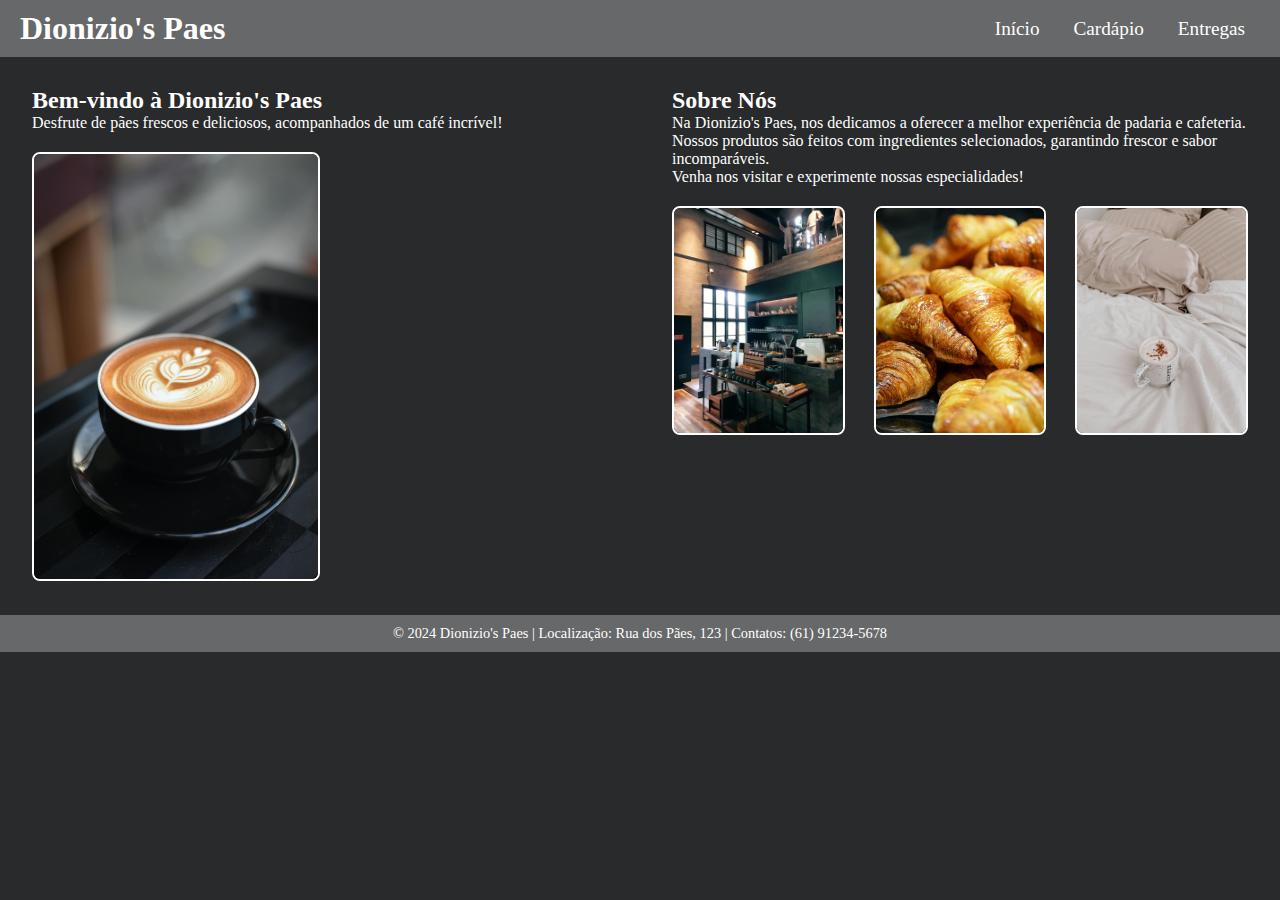
<file: index.html>
<!DOCTYPE html>
<html lang="pt-br">
<head>
    <meta charset="UTF-8">
    <meta name="viewport" content="width=device-width, initial-scale=1.0">
    <title>Dionizio's Paes - Nossa Cafeteria</title>
    <link rel="stylesheet" href="styles.css">
</head>
<body>
    <header>
        <div class="logo">
            <h1>Dionizio's Paes</h1>
        </div>
        <nav>
            <ul>
                <li><a href="index.html">Início</a></li>
                <li><a href="menu.html">Cardápio</a></li>
                <li><a href="orders.html">Entregas</a></li>
            </ul>
        </nav>
    </header>

    <main>
        <section class="conteudo">
            <div class="introducao">
                <h2>Bem-vindo à Dionizio's Paes</h2>
                <p>Desfrute de pães frescos e deliciosos, acompanhados de um café incrível!</p>
                <img src="images/cafe.jpg" alt="Café e pão" class="img-destaque">
            </div>
            <div class="sobre">
                <h2>Sobre Nós</h2>
                <p>Na Dionizio's Paes, nos dedicamos a oferecer a melhor experiência de padaria e cafeteria. Nossos produtos são feitos com ingredientes selecionados, garantindo frescor e sabor incomparáveis.</p>
                <p>Venha nos visitar e experimente nossas especialidades!</p>
                <div class="galeria">
                    <img src="images/padaria.jpg" alt="Padaria" class="img-galeria">
                    <img src="images/pao.jpg" alt="Pão fresco" class="img-galeria">
                    <img src="images/cafezinho.jpg" alt="Cafézinho" class="img-galeria">
                </div>
            </div>
        </section>
    </main>

    <footer>
        <p>&copy; 2024 Dionizio's Paes | Localização: Rua dos Pães, 123 | Contatos: (61) 91234-5678</p>
    </footer>
</body>
</html>
</file>
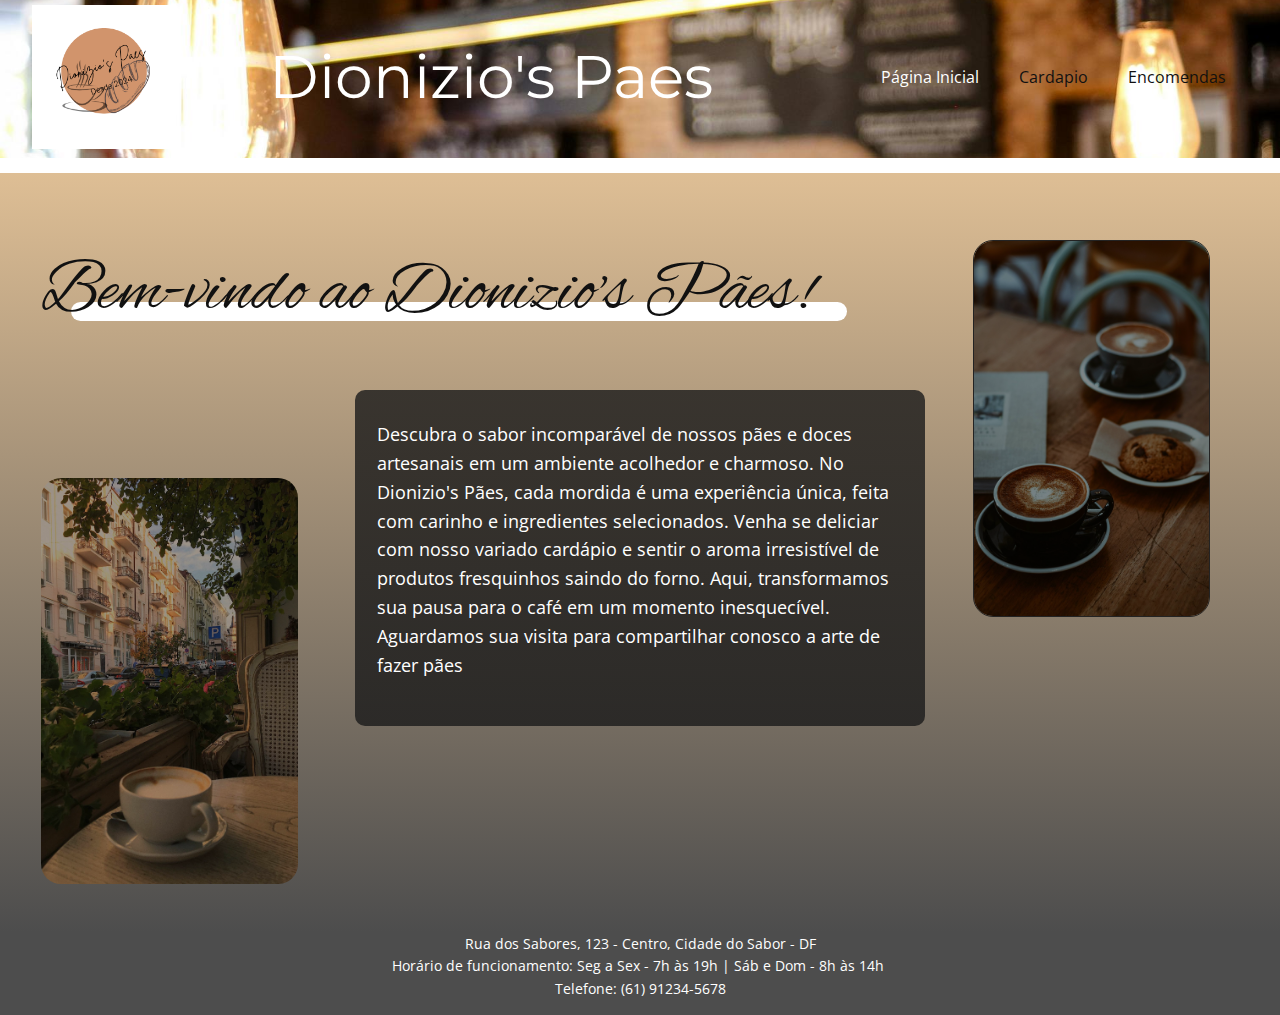
<file: Site curso/index.html>
<!DOCTYPE html>
<html style="font-size: 16px;" lang="pt"><head>
    <meta name="viewport" content="width=device-width, initial-scale=1.0">
    <meta charset="utf-8">
    <meta name="keywords" content="​Bem-vindo ao Dionizio&amp;apos;s Pães!">
    <meta name="description" content="">
    <title>Página Inicial</title>
    <link rel="stylesheet" href="nicepage.css" media="screen">
<link rel="stylesheet" href="index.css" media="screen">
    <script class="u-script" type="text/javascript" src="jquery.js" defer=""></script>
    <script class="u-script" type="text/javascript" src="nicepage.js" defer=""></script>
    <meta name="generator" content="Nicepage 7.0.3, nicepage.com">
    <link id="u-theme-google-font" rel="stylesheet" href="https://fonts.googleapis.com/css?family=Roboto:100,100i,300,300i,400,400i,500,500i,700,700i,900,900i|Open+Sans:300,300i,400,400i,500,500i,600,600i,700,700i,800,800i">
    <link id="u-page-google-font" rel="stylesheet" href="https://fonts.googleapis.com/css?family=Montserrat:100,100i,200,200i,300,300i,400,400i,500,500i,600,600i,700,700i,800,800i,900,900i|Alex+Brush:400">
    
    
    
    <script type="application/ld+json">{
		"@context": "http://schema.org",
		"@type": "Organization",
		"name": "",
		"logo": "images/DioniziosPaes.png"
}</script>
    <meta name="theme-color" content="#478ac9">
    <meta property="og:title" content="Página Inicial">
    <meta property="og:type" content="website">
  <meta data-intl-tel-input-cdn-path="intlTelInput/"></head>
  <body data-home-page="Página-Inicial.html" data-home-page-title="Página Inicial" data-path-to-root="./" data-include-products="false" class="u-body u-overlap u-xl-mode" data-lang="pt"><header class="u-clearfix u-header u-valign-middle-lg u-valign-middle-md u-valign-middle-sm u-valign-middle-xl u-header" id="sec-509b"><img class="u-expanded-width u-image u-image-default u-image-1" src="images/pexels-recalmedia-97815.jpg" alt="" data-image-width="4864" data-image-height="3648"><nav class="u-menu u-menu-one-level u-offcanvas u-menu-1">
        <div class="menu-collapse" style="font-size: 1rem; letter-spacing: 0px;">
          <a class="u-button-style u-custom-active-color u-custom-color u-custom-hover-color u-custom-left-right-menu-spacing u-custom-padding-bottom u-custom-text-active-color u-custom-text-color u-custom-text-hover-color u-custom-top-bottom-menu-spacing u-hamburger-link u-nav-link u-text-active-palette-1-base u-text-hover-palette-2-base u-hamburger-link-1" href="#">
            <svg class="u-svg-link" viewBox="0 0 24 24"><use xlink:href="#menu-hamburger"></use></svg>
            <svg class="u-svg-content" version="1.1" id="menu-hamburger" viewBox="0 0 16 16" x="0px" y="0px" xmlns:xlink="http://www.w3.org/1999/xlink" xmlns="http://www.w3.org/2000/svg"><g><rect y="1" width="16" height="2"></rect><rect y="7" width="16" height="2"></rect><rect y="13" width="16" height="2"></rect>
</g></svg>
          </a>
        </div>
        <div class="u-custom-menu u-nav-container">
          <ul class="u-nav u-unstyled u-nav-1"><li class="u-nav-item"><a class="u-button-style u-nav-link u-text-active-white u-text-body-color u-text-hover-white" href="./" style="padding: 10px 20px;">Página Inicial</a>
</li><li class="u-nav-item"><a class="u-button-style u-nav-link u-text-active-white u-text-body-color u-text-hover-white" href="Cardapio.html" style="padding: 10px 20px;">Cardapio</a>
</li><li class="u-nav-item"><a class="u-button-style u-nav-link u-text-active-white u-text-body-color u-text-hover-white" href="Encomendas.html" style="padding: 10px 14px 10px 20px;">Encomendas</a>
</li></ul>
        </div>
        <div class="u-custom-menu u-nav-container-collapse">
          <div class="u-black u-container-style u-inner-container-layout u-opacity u-opacity-95 u-sidenav">
            <div class="u-inner-container-layout u-sidenav-overflow">
              <div class="u-menu-close"></div>
              <ul class="u-align-center u-nav u-popupmenu-items u-unstyled u-nav-2"><li class="u-nav-item"><a class="u-button-style u-nav-link" href="./">Página Inicial</a>
</li><li class="u-nav-item"><a class="u-button-style u-nav-link" href="Cardapio.html">Cardapio</a>
</li><li class="u-nav-item"><a class="u-button-style u-nav-link" href="Encomendas.html">Encomendas</a>
</li></ul>
            </div>
          </div>
          <div class="u-black u-menu-overlay u-opacity u-opacity-70"></div>
        </div>
      </nav><a href="#" class="u-image u-image-round u-logo u-radius u-image-2" data-image-width="500" data-image-height="500">
        <img src="images/DioniziosPaes.png" class="u-logo-image u-logo-image-1">
      </a><h3 class="u-custom-font u-font-montserrat u-text u-text-white u-text-1">Dionizio's Paes </h3></header>
    <section class="u-clearfix u-gradient u-section-1" id="sec-1c25">
      <img class="u-expanded-width u-image u-image-default u-image-1" src="images/pexels-recalmedia-97815.jpg" alt="" data-image-width="4864" data-image-height="3648">
      <div class="u-expanded-width u-shape u-shape-rectangle u-white u-shape-1"></div>
      <img class="u-border-1 u-border-grey-75 u-image u-image-round u-radius u-image-2" src="images/pexels-ekrulila-2128109.jpg" alt="" data-image-width="3264" data-image-height="4928">
      <div class="u-radius u-shape u-shape-round u-white u-shape-2"></div>
      <h2 class="u-custom-font u-text u-text-1"> Bem-vindo ao Dionizio's Pães!</h2>
      <img class="u-image u-image-round u-radius u-image-3" src="images/pexels-kseniya-budko-58499146-8100531.jpg" alt="" data-image-width="3024" data-image-height="4032">
      <div class="u-container-style u-group u-radius u-shading u-group-1">
        <div class="u-container-layout u-container-layout-1">
          <p class="u-text u-text-2"> Descubra o sabor incomparável de nossos pães e doces artesanais em um ambiente acolhedor e charmoso. No Dionizio's Pães, cada mordida é uma experiência única, feita com carinho e ingredientes selecionados. Venha se deliciar com nosso variado cardápio e sentir o aroma irresistível de produtos fresquinhos saindo do forno. Aqui, transformamos sua pausa para o café em um momento inesquecível. Aguardamos sua visita para compartilhar conosco a arte de fazer pães</p>
        </div>
      </div>
    </section>
    
    
    
    <footer class="u-align-center u-clearfix u-container-align-center u-footer u-grey-70 u-footer" id="sec-3daa"><div class="u-clearfix u-sheet u-sheet-1">
        <p class="u-small-text u-text u-text-variant u-text-1">Rua dos Sabores, 123 - Centro, Cidade do Sabor - DF<br>Horário de funcionamento: Seg a Sex - 7h às 19h | Sáb e Dom - 8h às 14h&nbsp;<br>Telefone: (61) 91234-5678 <br>
        </p>
      </div></footer>
</body></html>
</file>
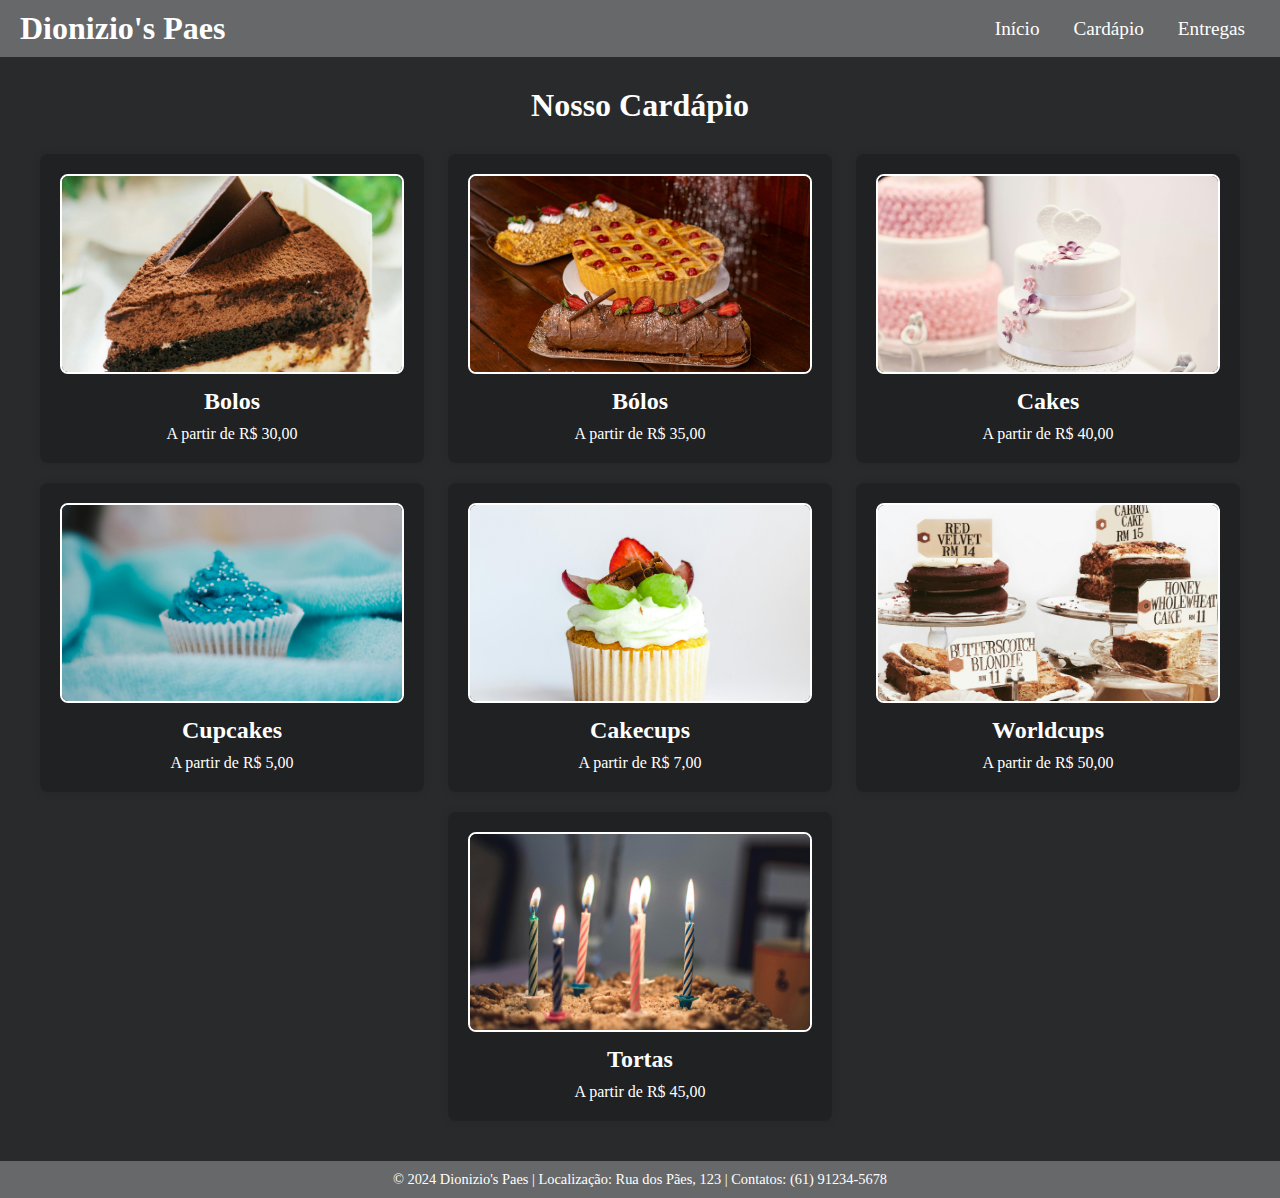
<file: menu.html>
<!DOCTYPE html>
<html lang="pt-br">
<head>
    <meta charset="UTF-8">
    <meta name="viewport" content="width=device-width, initial-scale=1.0">
    <title>Dionizio's Paes - Cardápio</title>
    <link rel="stylesheet" href="style.css">
</head>
<body>
    <header>
        <div class="logo">
            <h1>Dionizio's Paes</h1>
        </div>
        <nav>
            <ul>
                <li><a href="index.html">Início</a></li>
                <li><a href="menu.html">Cardápio</a></li>
                <li><a href="orders.html">Entregas</a></li>
            </ul>
        </nav>
    </header>

    <main>
        <section class="cardapio">
            <h2>Nosso Cardápio</h2>
            <div class="item">
                <img src="images/bolo.jpg" alt="Bolos">
                <h3>Bolos</h3>
                <p>A partir de R$ 30,00</p>
            </div>
            <div class="item">
                <img src="images/bolos.jpg" alt="Bólos">
                <h3>Bólos</h3>
                <p>A partir de R$ 35,00</p>
            </div>
            <div class="item">
                <img src="images/cake.jpg" alt="Cakes">
                <h3>Cakes</h3>
                <p>A partir de R$ 40,00</p>
            </div>
            <div class="item">
                <img src="images/cupcake.jpg" alt="Cupcakes">
                <h3>Cupcakes</h3>
                <p>A partir de R$ 5,00</p>
            </div>
            <div class="item">
                <img src="images/cakecup.jpg" alt="Cakecups">
                <h3>Cakecups</h3>
                <p>A partir de R$ 7,00</p>
            </div>
            <div class="item">
                <img src="images/worldcup.jpg" alt="Worldcups">
                <h3>Worldcups</h3>
                <p>A partir de R$ 50,00</p>
            </div>
            <div class="item">
                <img src="images/torta.jpg" alt="Tortas">
                <h3>Tortas</h3>
                <p>A partir de R$ 45,00</p>
            </div>
        </section>
    </main>

    <footer>
        <p>&copy; 2024 Dionizio's Paes | Localização: Rua dos Pães, 123 | Contatos: (61) 91234-5678</p>
    </footer>
</body>
</html>
</file>
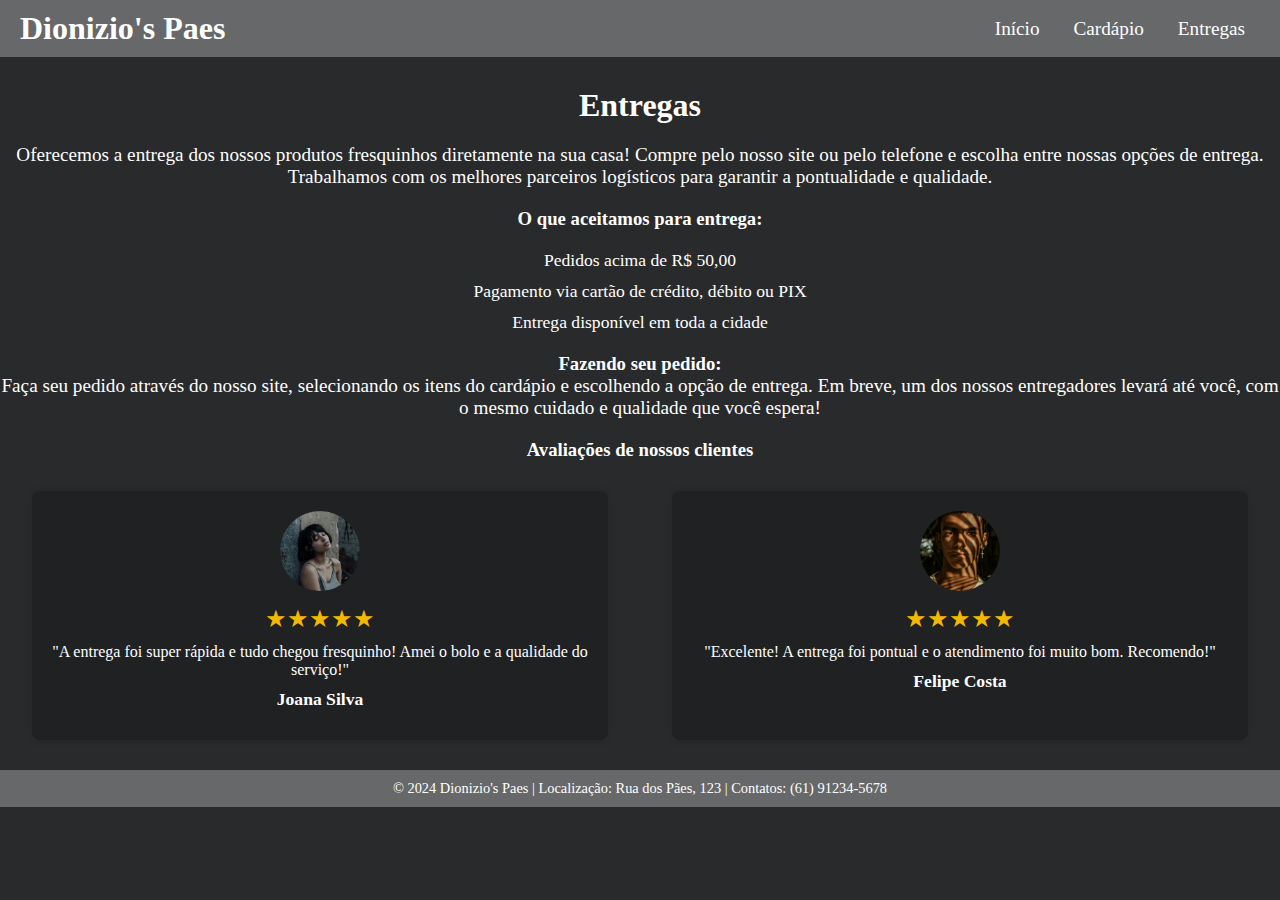
<file: orders.html>
<!DOCTYPE html>
<html lang="pt-br">
<head>
    <meta charset="UTF-8">
    <meta name="viewport" content="width=device-width, initial-scale=1.0">
    <title>Dionizio's Paes - Entregas</title>
    <link rel="stylesheet" href="styles1.css">
</head>
<body>
    <header>
        <div class="logo">
            <h1>Dionizio's Paes</h1>
        </div>
        <nav>
            <ul>
                <li><a href="index.html">Início</a></li>
                <li><a href="menu.html">Cardápio</a></li>
                <li><a href="orders.html">Entregas</a></li>
            </ul>
        </nav>
    </header>

    <main>
        <section class="entregas">
            <h2>Entregas</h2>
            <p>Oferecemos a entrega dos nossos produtos fresquinhos diretamente na sua casa! Compre pelo nosso site ou pelo telefone e escolha entre nossas opções de entrega. Trabalhamos com os melhores parceiros logísticos para garantir a pontualidade e qualidade.</p>

            <h3>O que aceitamos para entrega:</h3>
            <ul>
                <li>Pedidos acima de R$ 50,00</li>
                <li>Pagamento via cartão de crédito, débito ou PIX</li>
                <li>Entrega disponível em toda a cidade</li>
            </ul>

            <h3>Fazendo seu pedido:</h3>
            <p>Faça seu pedido através do nosso site, selecionando os itens do cardápio e escolhendo a opção de entrega. Em breve, um dos nossos entregadores levará até você, com o mesmo cuidado e qualidade que você espera!</p>

            <h3>Avaliações de nossos clientes</h3>
            <div class="avaliacoes">
                <div class="avaliacao">
                    <img src="images/avaliacao1.jpg" alt="Cliente satisfeito 1">
                    <div class="estrelas">
                        ★★★★★
                    </div>
                    <p>"A entrega foi super rápida e tudo chegou fresquinho! Amei o bolo e a qualidade do serviço!"</p>
                    <p><strong>Joana Silva</strong></p>
                </div>

                <div class="avaliacao">
                    <img src="images/avaliacao2.jpg" alt="Cliente satisfeito 2">
                    <div class="estrelas">
                        ★★★★★
                    </div>
                    <p>"Excelente! A entrega foi pontual e o atendimento foi muito bom. Recomendo!"</p>
                    <p><strong>Felipe Costa</strong></p>
                </div>
            </div>
        </section>
    </main>

    <footer>
        <p>&copy; 2024 Dionizio's Paes | Localização: Rua dos Pães, 123 | Contatos: (61) 91234-5678</p>
    </footer>
</body>
</html>
</file>
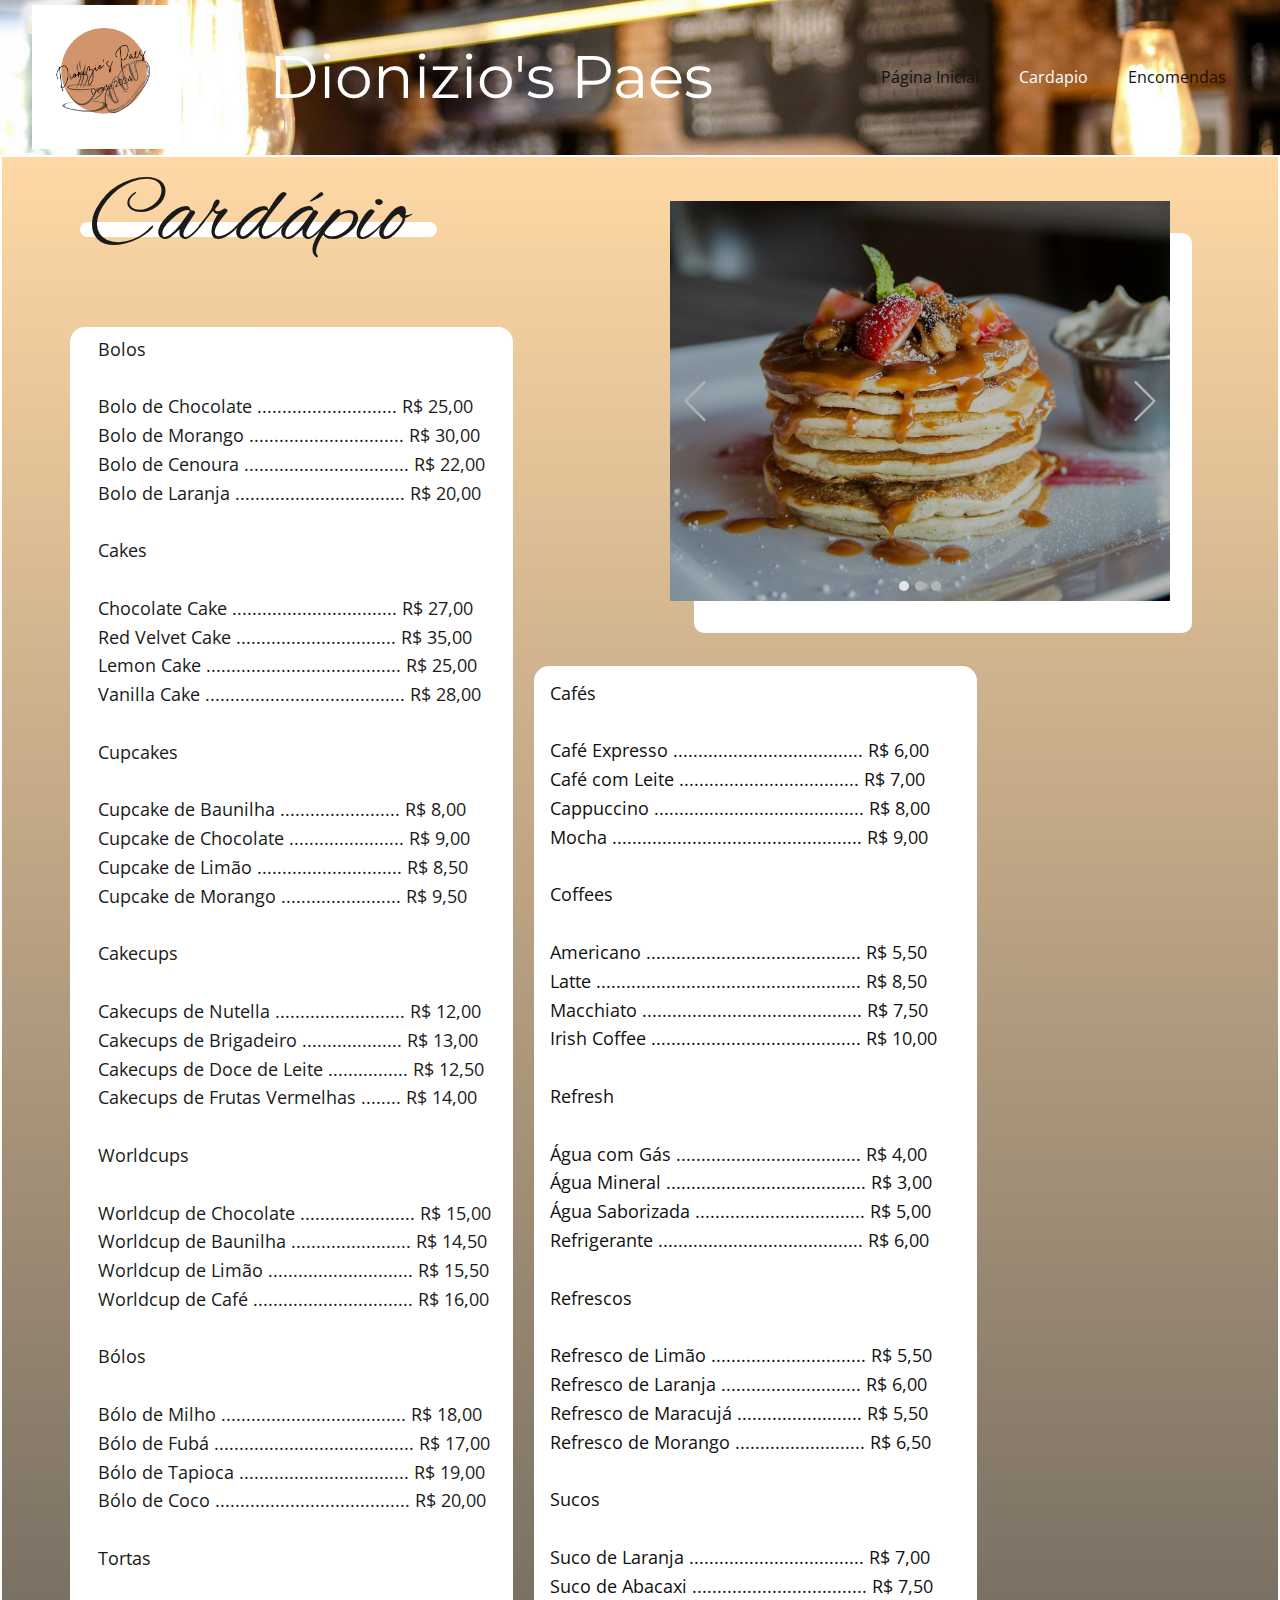
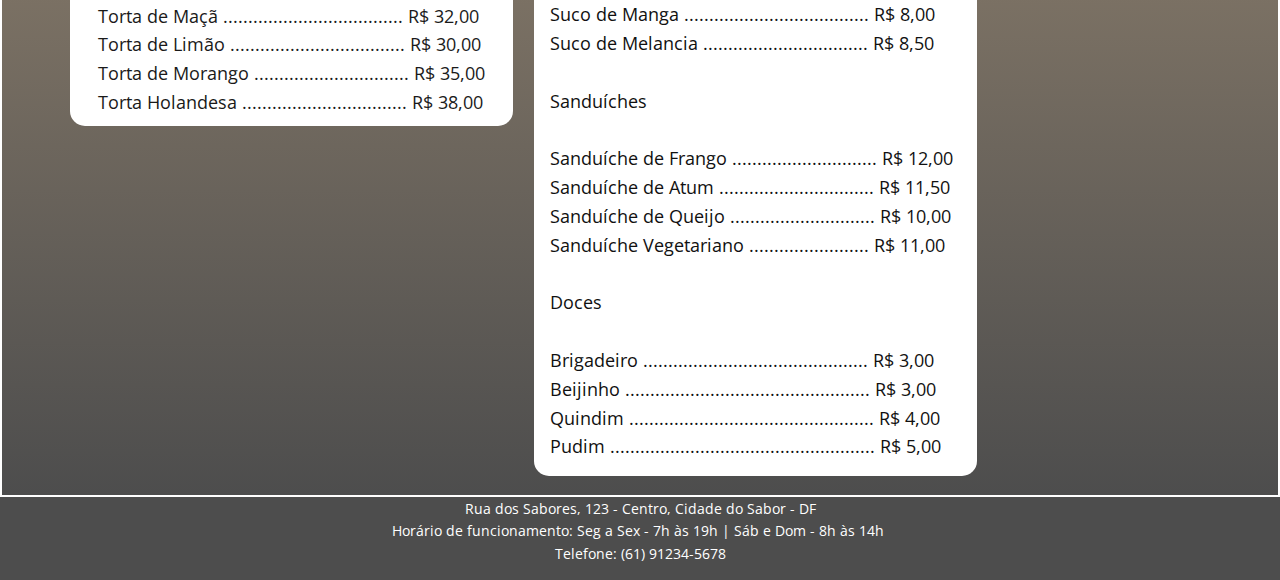
<file: Site curso/Cardapio.html>
<!DOCTYPE html>
<html style="font-size: 16px;" lang="pt"><head>
    <meta name="viewport" content="width=device-width, initial-scale=1.0">
    <meta charset="utf-8">
    <meta name="keywords" content="​Cardápio">
    <meta name="description" content="">
    <title>Cardapio</title>
    <link rel="stylesheet" href="nicepage.css" media="screen">
<link rel="stylesheet" href="Cardapio.css" media="screen">
    <script class="u-script" type="text/javascript" src="jquery.js" defer=""></script>
    <script class="u-script" type="text/javascript" src="nicepage.js" defer=""></script>
    <meta name="generator" content="Nicepage 7.0.3, nicepage.com">
    <link id="u-theme-google-font" rel="stylesheet" href="https://fonts.googleapis.com/css?family=Roboto:100,100i,300,300i,400,400i,500,500i,700,700i,900,900i|Open+Sans:300,300i,400,400i,500,500i,600,600i,700,700i,800,800i">
    <link id="u-page-google-font" rel="stylesheet" href="https://fonts.googleapis.com/css?family=Montserrat:100,100i,200,200i,300,300i,400,400i,500,500i,600,600i,700,700i,800,800i,900,900i|Alex+Brush:400">
    
    
    
    <script type="application/ld+json">{
		"@context": "http://schema.org",
		"@type": "Organization",
		"name": "",
		"logo": "images/DioniziosPaes.png"
}</script>
    <meta name="theme-color" content="#478ac9">
    <meta property="og:title" content="Cardapio">
    <meta property="og:type" content="website">
  <meta data-intl-tel-input-cdn-path="intlTelInput/"></head>
  <body data-path-to-root="./" data-include-products="false" class="u-body u-xl-mode" data-lang="pt"><header class="u-clearfix u-header u-valign-middle-lg u-valign-middle-md u-valign-middle-sm u-valign-middle-xl u-header" id="sec-509b"><img class="u-expanded-width u-image u-image-default u-image-1" src="images/pexels-recalmedia-97815.jpg" alt="" data-image-width="4864" data-image-height="3648"><nav class="u-menu u-menu-one-level u-offcanvas u-menu-1">
        <div class="menu-collapse" style="font-size: 1rem; letter-spacing: 0px;">
          <a class="u-button-style u-custom-active-color u-custom-color u-custom-hover-color u-custom-left-right-menu-spacing u-custom-padding-bottom u-custom-text-active-color u-custom-text-color u-custom-text-hover-color u-custom-top-bottom-menu-spacing u-hamburger-link u-nav-link u-text-active-palette-1-base u-text-hover-palette-2-base u-hamburger-link-1" href="#">
            <svg class="u-svg-link" viewBox="0 0 24 24"><use xlink:href="#menu-hamburger"></use></svg>
            <svg class="u-svg-content" version="1.1" id="menu-hamburger" viewBox="0 0 16 16" x="0px" y="0px" xmlns:xlink="http://www.w3.org/1999/xlink" xmlns="http://www.w3.org/2000/svg"><g><rect y="1" width="16" height="2"></rect><rect y="7" width="16" height="2"></rect><rect y="13" width="16" height="2"></rect>
</g></svg>
          </a>
        </div>
        <div class="u-custom-menu u-nav-container">
          <ul class="u-nav u-unstyled u-nav-1"><li class="u-nav-item"><a class="u-button-style u-nav-link u-text-active-white u-text-body-color u-text-hover-white" href="./" style="padding: 10px 20px;">Página Inicial</a>
</li><li class="u-nav-item"><a class="u-button-style u-nav-link u-text-active-white u-text-body-color u-text-hover-white" href="Cardapio.html" style="padding: 10px 20px;">Cardapio</a>
</li><li class="u-nav-item"><a class="u-button-style u-nav-link u-text-active-white u-text-body-color u-text-hover-white" href="Encomendas.html" style="padding: 10px 14px 10px 20px;">Encomendas</a>
</li></ul>
        </div>
        <div class="u-custom-menu u-nav-container-collapse">
          <div class="u-black u-container-style u-inner-container-layout u-opacity u-opacity-95 u-sidenav">
            <div class="u-inner-container-layout u-sidenav-overflow">
              <div class="u-menu-close"></div>
              <ul class="u-align-center u-nav u-popupmenu-items u-unstyled u-nav-2"><li class="u-nav-item"><a class="u-button-style u-nav-link" href="./">Página Inicial</a>
</li><li class="u-nav-item"><a class="u-button-style u-nav-link" href="Cardapio.html">Cardapio</a>
</li><li class="u-nav-item"><a class="u-button-style u-nav-link" href="Encomendas.html">Encomendas</a>
</li></ul>
            </div>
          </div>
          <div class="u-black u-menu-overlay u-opacity u-opacity-70"></div>
        </div>
      </nav><a href="#" class="u-image u-image-round u-logo u-radius u-image-2" data-image-width="500" data-image-height="500">
        <img src="images/DioniziosPaes.png" class="u-logo-image u-logo-image-1">
      </a><h3 class="u-custom-font u-font-montserrat u-text u-text-white u-text-1">Dionizio's Paes </h3></header>
    <section class="u-border-2 u-border-white u-clearfix u-gradient u-section-1" id="sec-a26d">
      <div class="u-clearfix u-sheet u-sheet-1">
        <div class="u-radius u-shape u-shape-round u-white u-shape-1"></div>
        <div class="u-radius u-shape u-shape-round u-white u-shape-2"></div>
        <h1 class="u-custom-font u-text u-text-grey-90 u-text-1"> Cardápio</h1>
        <div data-interval="5000" data-u-ride="carousel" class="custom-expanded u-carousel u-slider u-slider-1" id="carousel-f815">
          <ol class="u-absolute-hcenter u-carousel-indicators u-carousel-indicators-1">
            <li data-u-target="#carousel-f815" class="u-active u-active-grey-10 u-grey-30 u-shape-circle" data-u-slide-to="0" style="width: 10px; height: 10px;"></li>
            <li data-u-target="#carousel-f815" class="u-active-grey-10 u-grey-30 u-shape-circle" data-u-slide-to="1" style="width: 10px; height: 10px;"></li>
            <li data-u-target="#carousel-f815" class="u-active-grey-10 u-grey-30 u-shape-circle" data-u-slide-to="2" style="width: 10px; height: 10px;"></li>
          </ol>
          <div class="u-carousel-inner" role="listbox">
            <div class="u-active u-carousel-item u-container-style u-image u-shading u-slide u-image-1" data-image-width="2841" data-image-height="1735">
              <div class="u-container-layout u-valign-middle u-container-layout-1"></div>
            </div>
            <div class="u-carousel-item u-container-style u-image u-slide u-image-2" data-image-width="5760" data-image-height="3840">
              <div class="u-container-layout u-container-layout-2"></div>
            </div>
            <div class="u-carousel-item u-container-style u-image u-slide u-image-3" data-image-width="5138" data-image-height="3425">
              <div class="u-container-layout u-container-layout-3"></div>
            </div>
          </div>
          <a class="u-absolute-vcenter u-carousel-control u-carousel-control-prev u-spacing-5 u-text-grey-30 u-carousel-control-1" href="#carousel-f815" role="button" data-u-slide="prev">
            <span aria-hidden="true">
              <svg viewBox="0 0 477.175 477.175"><path d="M145.188,238.575l215.5-215.5c5.3-5.3,5.3-13.8,0-19.1s-13.8-5.3-19.1,0l-225.1,225.1c-5.3,5.3-5.3,13.8,0,19.1l225.1,225
                    c2.6,2.6,6.1,4,9.5,4s6.9-1.3,9.5-4c5.3-5.3,5.3-13.8,0-19.1L145.188,238.575z"></path></svg>
            </span>
            <span class="sr-only">Previous</span>
          </a>
          <a class="u-absolute-vcenter u-carousel-control u-carousel-control-next u-spacing-5 u-text-grey-30 u-carousel-control-2" href="#carousel-f815" role="button" data-u-slide="next">
            <span aria-hidden="true">
              <svg viewBox="0 0 477.175 477.175"><path d="M360.731,229.075l-225.1-225.1c-5.3-5.3-13.8-5.3-19.1,0s-5.3,13.8,0,19.1l215.5,215.5l-215.5,215.5
                    c-5.3,5.3-5.3,13.8,0,19.1c2.6,2.6,6.1,4,9.5,4c3.4,0,6.9-1.3,9.5-4l225.1-225.1C365.931,242.875,365.931,234.275,360.731,229.075z"></path></svg>
            </span>
            <span class="sr-only">Next</span>
          </a>
        </div>
        <div class="u-radius u-shape u-shape-round u-white u-shape-3"></div>
        <p class="u-text u-text-default u-text-grey-90 u-text-2"> Bolos<br>
          <br>Bolo de Chocolate ............................ R$ 25,00<br>Bolo de Morango ............................... R$ 30,00<br>Bolo de Cenoura ................................. R$ 2​​​2,00<br>Bolo de Laranja .................................. R$ 2​​0,00<br>
          <br>Cakes<br>
          <br>Chocolate Cake ................................. R$ 27,00<br>Red Velvet Cake ................................ R$ 35,00<br>Lemon Cake ....................................... R$ 25,00<br>Vanilla Cake ........................................ R$ 28,00<br>
          <br>Cupcakes<br>
          <br>Cupcake de Baunilha ........................ R$ 8,00<br>Cupcake de Chocolate ....................... R$ 9,00<br>Cupcake de Limão ............................. R$ 8,50<br>Cupcake de Morango ........................ R$ 9,50<br>
          <br>Cakecups<br>
          <br>Cakecups de Nutella .......................... R$ 12,00<br>Cakecups de Brigadeiro .................... R$ 13,00<br>Cakecups de Doce de Leite ................ R$ 12,50<br>Cakecups de Frutas Vermelhas ........ R$ 14,00<br>
          <br>Worldcups<br>
          <br>Worldcup de Chocolate ....................... R$ 15,00<br>Worldcup de Baunilha ........................ R$ 14,50<br>Worldcup de Limão ............................. R$ 15,50<br>Worldcup de Café ................................ R$ 16,00<br>
          <br>Bólos<br>
          <br>Bólo de Milho ..................................... R$ 18,00<br>Bólo de Fubá ........................................ R$ 17,00<br>Bólo de Tapioca .................................. R$ 19,00<br>Bólo de Coco ....................................... R$ 20,00<br>
          <br>Tortas<br>
          <br>Torta de Maçã .................................... R$ 32,00<br>Torta de Limão ................................... R$ 30,00<br>Torta de Morango ............................... R$ 35,00<br>Torta Holandesa ................................. R$ 38,00<br>
        </p>
        <div class="custom-expanded u-radius u-shape u-shape-round u-white u-shape-4"></div>
        <p class="u-text u-text-default-lg u-text-default-md u-text-default-sm u-text-default-xl u-text-3"> Cafés<br>
          <br>Café Expresso ...................................... R$ 6,00<br>Café com Leite .................................... R$ 7,00<br>Cappuccino .......................................... R$ 8,00<br>Mocha .................................................. R$ 9,00<br>
          <br>Coffees<br>
          <br>Americano ........................................... R$ 5,50<br>Latte ..................................................... R$ 8,50<br>Macchiato ............................................ R$ 7,50<br>Irish Coffee .......................................... R$ 10,00<br>
          <br>Refresh<br>
          <br>Água com Gás ..................................... R$ 4,00<br>Água Mineral ........................................ R$ 3,00<br>Água Saborizada .................................. R$ 5,00<br>Refrigerante ......................................... R$ 6,00<br>
          <br>Refrescos<br>
          <br>Refresco de Limão ............................... R$ 5,50<br>Refresco de Laranja ............................ R$ 6,00<br>Refresco de Maracujá ......................... R$ 5,50<br>Refresco de Morango .......................... R$ 6,50<br>
          <br>Sucos<br>
          <br>Suco de Laranja ................................... R$ 7,00<br>Suco de Abacaxi ................................... R$ 7,50<br>Suco de Manga ..................................... R$ 8,00<br>Suco de Melancia ................................. R$ 8,50<br>
          <br>Sanduíches<br>
          <br>Sanduíche de Frango ............................. R$ 12,00<br>Sanduíche de Atum ............................... R$ 11,50<br>Sanduíche de Queijo ............................. R$ 10,00<br>Sanduíche Vegetariano ........................ R$ 11,00<br>
          <br>Doces<br>
          <br>Brigadeiro ............................................. R$ 3,00<br>Beijinho ................................................. R$ 3,00<br>Quindim ................................................. R$ 4,00<br>Pudim ..................................................... R$ 5,00
        </p>
      </div>
    </section>
    
    
    
    <footer class="u-align-center u-clearfix u-container-align-center u-footer u-grey-70 u-footer" id="sec-3daa"><div class="u-clearfix u-sheet u-sheet-1">
        <p class="u-small-text u-text u-text-variant u-text-1">Rua dos Sabores, 123 - Centro, Cidade do Sabor - DF<br>Horário de funcionamento: Seg a Sex - 7h às 19h | Sáb e Dom - 8h às 14h&nbsp;<br>Telefone: (61) 91234-5678 <br>
        </p>
      </div></footer>
</body></html>
</file>
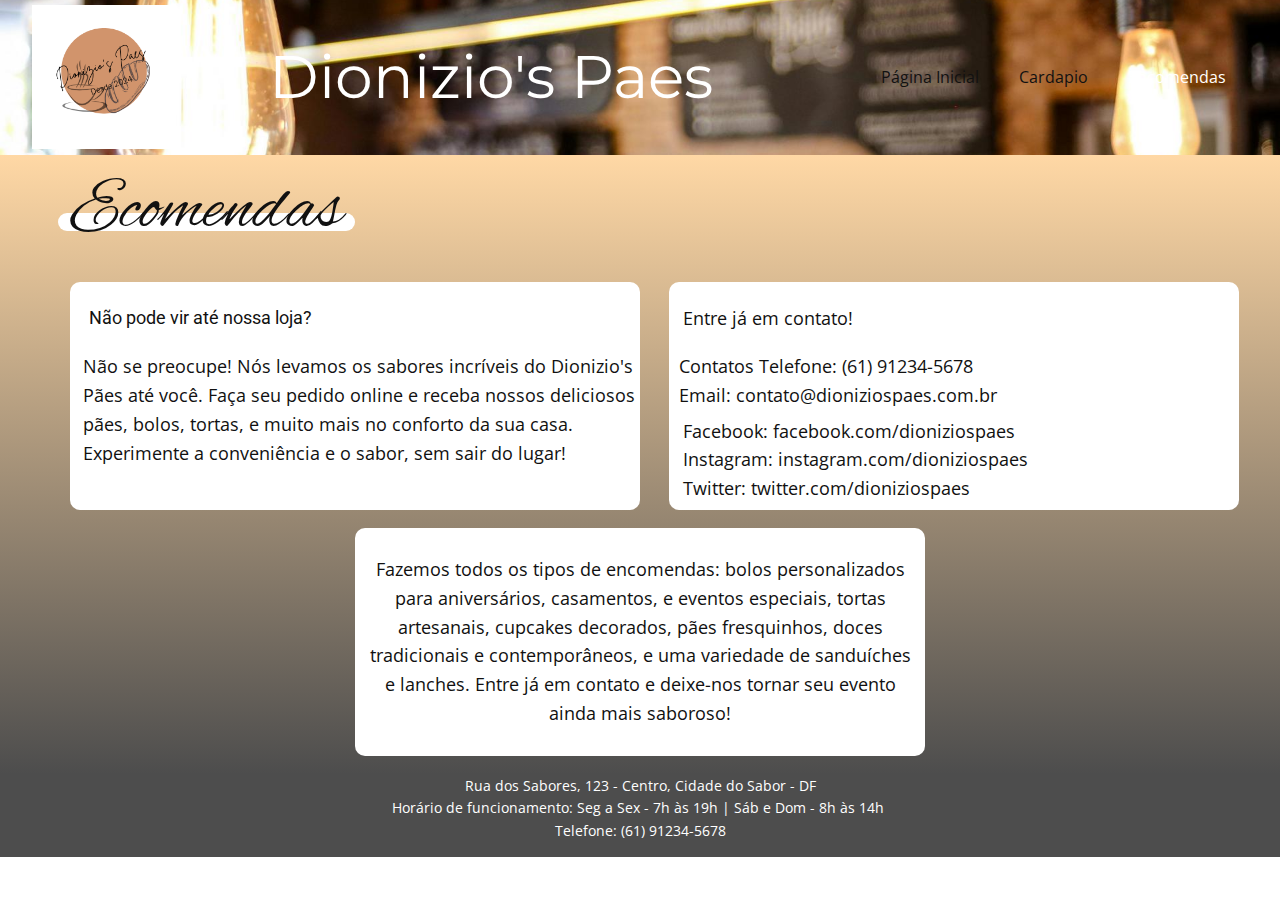
<file: Site curso/Encomendas.html>
<!DOCTYPE html>
<html style="font-size: 16px;" lang="pt"><head>
    <meta name="viewport" content="width=device-width, initial-scale=1.0">
    <meta charset="utf-8">
    <meta name="keywords" content="Ecomendas​">
    <meta name="description" content="">
    <title>Encomendas</title>
    <link rel="stylesheet" href="nicepage.css" media="screen">
<link rel="stylesheet" href="Encomendas.css" media="screen">
    <script class="u-script" type="text/javascript" src="jquery.js" defer=""></script>
    <script class="u-script" type="text/javascript" src="nicepage.js" defer=""></script>
    <meta name="generator" content="Nicepage 7.0.3, nicepage.com">
    <link id="u-theme-google-font" rel="stylesheet" href="https://fonts.googleapis.com/css?family=Roboto:100,100i,300,300i,400,400i,500,500i,700,700i,900,900i|Open+Sans:300,300i,400,400i,500,500i,600,600i,700,700i,800,800i">
    <link id="u-page-google-font" rel="stylesheet" href="https://fonts.googleapis.com/css?family=Montserrat:100,100i,200,200i,300,300i,400,400i,500,500i,600,600i,700,700i,800,800i,900,900i|Alex+Brush:400">
    
    
    
    <script type="application/ld+json">{
		"@context": "http://schema.org",
		"@type": "Organization",
		"name": "",
		"logo": "images/DioniziosPaes.png"
}</script>
    <meta name="theme-color" content="#478ac9">
    <meta property="og:title" content="Encomendas">
    <meta property="og:type" content="website">
  <meta data-intl-tel-input-cdn-path="intlTelInput/"></head>
  <body data-path-to-root="./" data-include-products="false" class="u-body u-xl-mode" data-lang="pt"><header class="u-clearfix u-header u-valign-middle-lg u-valign-middle-md u-valign-middle-sm u-valign-middle-xl u-header" id="sec-509b"><img class="u-expanded-width u-image u-image-default u-image-1" src="images/pexels-recalmedia-97815.jpg" alt="" data-image-width="4864" data-image-height="3648"><nav class="u-menu u-menu-one-level u-offcanvas u-menu-1">
        <div class="menu-collapse" style="font-size: 1rem; letter-spacing: 0px;">
          <a class="u-button-style u-custom-active-color u-custom-color u-custom-hover-color u-custom-left-right-menu-spacing u-custom-padding-bottom u-custom-text-active-color u-custom-text-color u-custom-text-hover-color u-custom-top-bottom-menu-spacing u-hamburger-link u-nav-link u-text-active-palette-1-base u-text-hover-palette-2-base u-hamburger-link-1" href="#">
            <svg class="u-svg-link" viewBox="0 0 24 24"><use xlink:href="#menu-hamburger"></use></svg>
            <svg class="u-svg-content" version="1.1" id="menu-hamburger" viewBox="0 0 16 16" x="0px" y="0px" xmlns:xlink="http://www.w3.org/1999/xlink" xmlns="http://www.w3.org/2000/svg"><g><rect y="1" width="16" height="2"></rect><rect y="7" width="16" height="2"></rect><rect y="13" width="16" height="2"></rect>
</g></svg>
          </a>
        </div>
        <div class="u-custom-menu u-nav-container">
          <ul class="u-nav u-unstyled u-nav-1"><li class="u-nav-item"><a class="u-button-style u-nav-link u-text-active-white u-text-body-color u-text-hover-white" href="./" style="padding: 10px 20px;">Página Inicial</a>
</li><li class="u-nav-item"><a class="u-button-style u-nav-link u-text-active-white u-text-body-color u-text-hover-white" href="Cardapio.html" style="padding: 10px 20px;">Cardapio</a>
</li><li class="u-nav-item"><a class="u-button-style u-nav-link u-text-active-white u-text-body-color u-text-hover-white" href="Encomendas.html" style="padding: 10px 14px 10px 20px;">Encomendas</a>
</li></ul>
        </div>
        <div class="u-custom-menu u-nav-container-collapse">
          <div class="u-black u-container-style u-inner-container-layout u-opacity u-opacity-95 u-sidenav">
            <div class="u-inner-container-layout u-sidenav-overflow">
              <div class="u-menu-close"></div>
              <ul class="u-align-center u-nav u-popupmenu-items u-unstyled u-nav-2"><li class="u-nav-item"><a class="u-button-style u-nav-link" href="./">Página Inicial</a>
</li><li class="u-nav-item"><a class="u-button-style u-nav-link" href="Cardapio.html">Cardapio</a>
</li><li class="u-nav-item"><a class="u-button-style u-nav-link" href="Encomendas.html">Encomendas</a>
</li></ul>
            </div>
          </div>
          <div class="u-black u-menu-overlay u-opacity u-opacity-70"></div>
        </div>
      </nav><a href="#" class="u-image u-image-round u-logo u-radius u-image-2" data-image-width="500" data-image-height="500">
        <img src="images/DioniziosPaes.png" class="u-logo-image u-logo-image-1">
      </a><h3 class="u-custom-font u-font-montserrat u-text u-text-white u-text-1">Dionizio's Paes </h3></header>
    <section class="u-clearfix u-gradient u-section-1" id="sec-4828">
      <div class="u-clearfix u-sheet u-valign-middle-lg u-valign-middle-xl u-sheet-1">
        <div class="u-radius u-shape u-shape-round u-white u-shape-1"></div>
        <h1 class="u-custom-font u-text u-text-default u-text-1">Ecomendas </h1>
        <div class="u-radius u-shape u-shape-round u-white u-shape-2"></div>
        <p class="u-align-center-xs u-custom-font u-heading-font u-text u-text-default u-text-2"> Não pode vir até nossa loja? </p>
        <p class="u-align-center-xs u-heading-font u-text u-text-3">Não se preocupe! Nós levamos os sabores incríveis do Dionizio's Pães até você. Faça seu pedido online e receba nossos deliciosos pães, bolos, tortas, e muito mais no conforto da sua casa. Experimente a conveniência e o sabor, sem sair do lugar!</p>
        <div class="u-expanded-width-xs u-radius u-shape u-shape-round u-white u-shape-3"></div>
        <p class="u-heading-font u-text u-text-4">Entre já em contato!</p>
        <p class="u-align-center-xs u-heading-font u-text u-text-default u-text-5">Contatos
Telefone: (61) 91234-5678&nbsp;<br>Email: contato@dioniziospaes.com.br
        </p>
        <p class="u-align-center-xs u-heading-font u-text u-text-6">Facebook: facebook.com/dioniziospaes<br>Instagram: instagram.com/dioniziospaes<br>Twitter: twitter.com/dioniziospaes
        </p>
        <div class="u-expanded-width-xs u-radius u-shape u-shape-round u-white u-shape-4"></div>
        <p class="u-align-center-lg u-align-center-xl u-align-center-xs u-heading-font u-text u-text-7">Fazemos todos os tipos de encomendas: bolos personalizados para aniversários, casamentos, e eventos especiais, tortas artesanais, cupcakes decorados, pães fresquinhos, doces tradicionais e contemporâneos, e uma variedade de sanduíches e lanches. Entre já em contato e deixe-nos tornar seu evento ainda mais saboroso! </p>
      </div>
    </section>
    
    
    
    <footer class="u-align-center u-clearfix u-container-align-center u-footer u-grey-70 u-footer" id="sec-3daa"><div class="u-clearfix u-sheet u-sheet-1">
        <p class="u-small-text u-text u-text-variant u-text-1">Rua dos Sabores, 123 - Centro, Cidade do Sabor - DF<br>Horário de funcionamento: Seg a Sex - 7h às 19h | Sáb e Dom - 8h às 14h&nbsp;<br>Telefone: (61) 91234-5678 <br>
        </p>
      </div></footer>
</body></html>
</file>
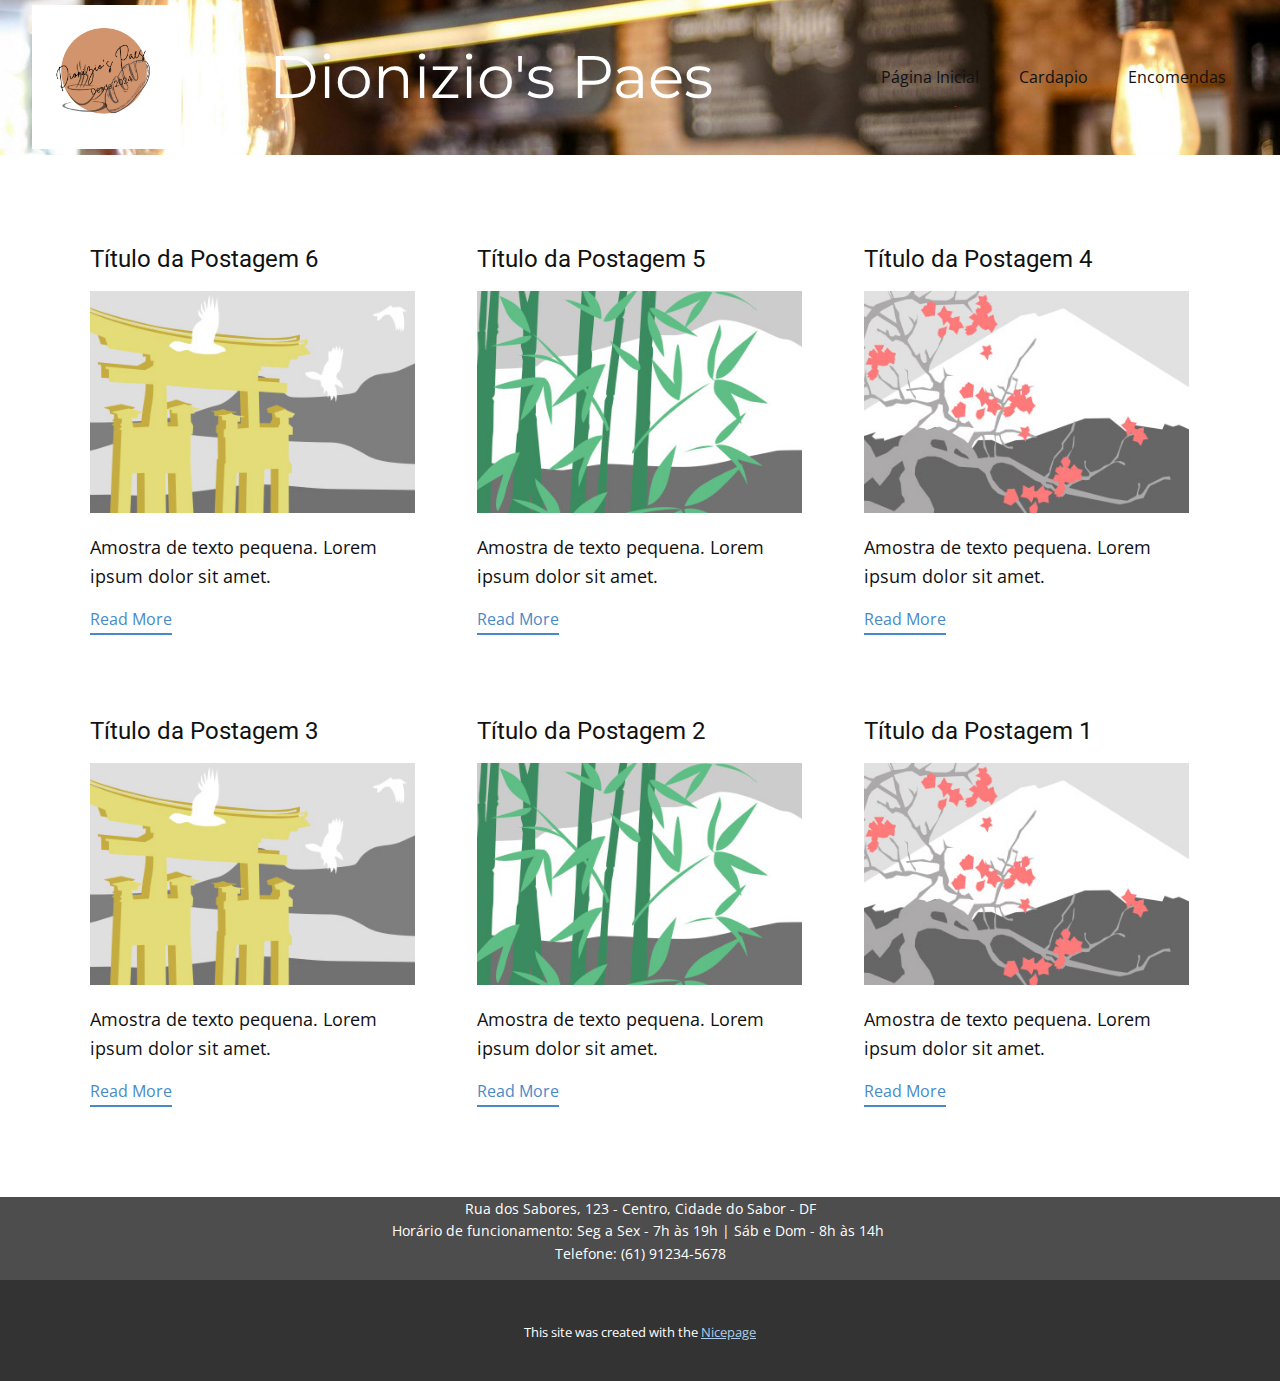
<file: Site curso/blog/blog.html>
<!DOCTYPE html>
<html style="font-size: 16px;" lang="pt"><head>
    <meta name="viewport" content="width=device-width, initial-scale=1.0">
    <meta charset="utf-8">
    <meta name="keywords" content="">
    <meta name="description" content="">
    <title>Blog</title>
    <link rel="stylesheet" href="../nicepage.css" media="screen">
<link rel="stylesheet" href="../Blog-Template.css" media="screen">
    <script class="u-script" type="text/javascript" src="../jquery.js" defer=""></script>
    <script class="u-script" type="text/javascript" src="../nicepage.js" defer=""></script>
    <meta name="generator" content="Nicepage 7.0.3, nicepage.com">
    <link id="u-theme-google-font" rel="stylesheet" href="https://fonts.googleapis.com/css?family=Roboto:100,100i,300,300i,400,400i,500,500i,700,700i,900,900i|Open+Sans:300,300i,400,400i,500,500i,600,600i,700,700i,800,800i">
    <link id="u-page-google-font" rel="stylesheet" href="https://fonts.googleapis.com/css?family=Montserrat:100,100i,200,200i,300,300i,400,400i,500,500i,600,600i,700,700i,800,800i,900,900i">
    
    
    
    <script type="application/ld+json">{
		"@context": "http://schema.org",
		"@type": "Organization",
		"name": "",
		"logo": "images/DioniziosPaes.png"
}</script>
    <meta name="theme-color" content="#478ac9">
  <meta data-intl-tel-input-cdn-path="intlTelInput/"></head>
  <body data-path-to-root="./" data-include-products="false" class="u-body u-xl-mode" data-lang="pt"><header class="u-clearfix u-header u-valign-middle-lg u-valign-middle-md u-valign-middle-sm u-valign-middle-xl u-header" id="sec-509b"><img class="u-expanded-width u-image u-image-default u-image-1" src="../images/pexels-recalmedia-97815.jpg" alt="" data-image-width="4864" data-image-height="3648"><nav class="u-menu u-menu-one-level u-offcanvas u-menu-1">
        <div class="menu-collapse" style="font-size: 1rem; letter-spacing: 0px;">
          <a class="u-button-style u-custom-active-color u-custom-color u-custom-hover-color u-custom-left-right-menu-spacing u-custom-padding-bottom u-custom-text-active-color u-custom-text-color u-custom-text-hover-color u-custom-top-bottom-menu-spacing u-hamburger-link u-nav-link u-text-active-palette-1-base u-text-hover-palette-2-base u-hamburger-link-1" href="#">
            <svg class="u-svg-link" viewBox="0 0 24 24"><use xlink:href="#menu-hamburger"></use></svg>
            <svg class="u-svg-content" version="1.1" id="menu-hamburger" viewBox="0 0 16 16" x="0px" y="0px" xmlns:xlink="http://www.w3.org/1999/xlink" xmlns="http://www.w3.org/2000/svg"><g><rect y="1" width="16" height="2"></rect><rect y="7" width="16" height="2"></rect><rect y="13" width="16" height="2"></rect>
</g></svg>
          </a>
        </div>
        <div class="u-custom-menu u-nav-container">
          <ul class="u-nav u-unstyled u-nav-1"><li class="u-nav-item"><a class="u-button-style u-nav-link u-text-active-white u-text-body-color u-text-hover-white" href="../" style="padding: 10px 20px;">Página Inicial</a>
</li><li class="u-nav-item"><a class="u-button-style u-nav-link u-text-active-white u-text-body-color u-text-hover-white" href="../Cardapio.html" style="padding: 10px 20px;">Cardapio</a>
</li><li class="u-nav-item"><a class="u-button-style u-nav-link u-text-active-white u-text-body-color u-text-hover-white" href="../Encomendas.html" style="padding: 10px 14px 10px 20px;">Encomendas</a>
</li></ul>
        </div>
        <div class="u-custom-menu u-nav-container-collapse">
          <div class="u-black u-container-style u-inner-container-layout u-opacity u-opacity-95 u-sidenav">
            <div class="u-inner-container-layout u-sidenav-overflow">
              <div class="u-menu-close"></div>
              <ul class="u-align-center u-nav u-popupmenu-items u-unstyled u-nav-2"><li class="u-nav-item"><a class="u-button-style u-nav-link" href="../">Página Inicial</a>
</li><li class="u-nav-item"><a class="u-button-style u-nav-link" href="../Cardapio.html">Cardapio</a>
</li><li class="u-nav-item"><a class="u-button-style u-nav-link" href="../Encomendas.html">Encomendas</a>
</li></ul>
            </div>
          </div>
          <div class="u-black u-menu-overlay u-opacity u-opacity-70"></div>
        </div>
      </nav><a href="#" class="u-image u-image-round u-logo u-radius u-image-2" data-image-width="500" data-image-height="500">
        <img src="../images/DioniziosPaes.png" class="u-logo-image u-logo-image-1">
      </a><h3 class="u-custom-font u-font-montserrat u-text u-text-white u-text-1">Dionizio's Paes </h3></header>
    <section class="u-clearfix u-section-1" id="sec-f754">
      <div class="u-clearfix u-sheet u-valign-middle u-sheet-1"><!--blog--><!--blog_options_json--><!--{"type":"Recent","source":"","tags":"","count":""}--><!--/blog_options_json-->
        <div class="u-blog u-expanded-width u-repeater u-repeater-1"><!--blog_post-->
          <div class="u-blog-post u-container-style u-repeater-item u-white u-repeater-item-1">
            <div class="u-container-layout u-similar-container u-valign-top u-container-layout-1"><!--blog_post_header-->
              <h4 class="u-blog-control u-text u-text-1">
                <a class="u-post-header-link" href="../blog/post-5.html">Título da Postagem 6</a>
              </h4><!--/blog_post_header--><!--blog_post_image-->
              <a class="u-post-header-link" href="../blog/post-5.html"><img alt="" class="u-blog-control u-expanded-width u-image u-image-default u-image-1" src="../images/8ad73f3c.jpeg"></a><!--/blog_post_image--><!--blog_post_content-->
              <div class="u-blog-control u-post-content u-text u-text-2 fr-view">Amostra de texto pequena. Lorem ipsum dolor sit amet.</div><!--/blog_post_content--><!--blog_post_readmore-->
              <a href="../blog/post-5.html" class="u-blog-control u-border-2 u-border-palette-1-base u-btn u-btn-rectangle u-button-style u-none u-btn-1"><!--blog_post_readmore_content--><!--options_json--><!--{"content":"Read More","defaultValue":"Ler Mais"}--><!--/options_json-->Read More<!--/blog_post_readmore_content--></a><!--/blog_post_readmore-->
            </div>
          </div><div class="u-blog-post u-container-style u-repeater-item u-video-cover u-white">
            <div class="u-container-layout u-similar-container u-valign-top u-container-layout-2"><!--blog_post_header-->
              <h4 class="u-blog-control u-text u-text-3">
                <a class="u-post-header-link" href="../blog/post-4.html">Título da Postagem 5</a>
              </h4><!--/blog_post_header--><!--blog_post_image-->
              <a class="u-post-header-link" href="../blog/post-4.html"><img alt="" class="u-blog-control u-expanded-width u-image u-image-default u-image-2" src="../images/68f64b9d.jpeg"></a><!--/blog_post_image--><!--blog_post_content-->
              <div class="u-blog-control u-post-content u-text u-text-4 fr-view">Amostra de texto pequena. Lorem ipsum dolor sit amet.</div><!--/blog_post_content--><!--blog_post_readmore-->
              <a href="../blog/post-4.html" class="u-blog-control u-border-2 u-border-palette-1-base u-btn u-btn-rectangle u-button-style u-none u-btn-2"><!--blog_post_readmore_content--><!--options_json--><!--{"content":"Read More","defaultValue":"Ler Mais"}--><!--/options_json-->Read More<!--/blog_post_readmore_content--></a><!--/blog_post_readmore-->
            </div>
          </div><div class="u-blog-post u-container-style u-repeater-item u-video-cover u-white">
            <div class="u-container-layout u-similar-container u-valign-top u-container-layout-3"><!--blog_post_header-->
              <h4 class="u-blog-control u-text u-text-5">
                <a class="u-post-header-link" href="../blog/post-3.html">Título da Postagem 4</a>
              </h4><!--/blog_post_header--><!--blog_post_image-->
              <a class="u-post-header-link" href="../blog/post-3.html"><img alt="" class="u-blog-control u-expanded-width u-image u-image-default u-image-3" src="../images/0fd3416c.jpeg"></a><!--/blog_post_image--><!--blog_post_content-->
              <div class="u-blog-control u-post-content u-text u-text-6 fr-view">Amostra de texto pequena. Lorem ipsum dolor sit amet.</div><!--/blog_post_content--><!--blog_post_readmore-->
              <a href="../blog/post-3.html" class="u-blog-control u-border-2 u-border-palette-1-base u-btn u-btn-rectangle u-button-style u-none u-btn-3"><!--blog_post_readmore_content--><!--options_json--><!--{"content":"Read More","defaultValue":"Ler Mais"}--><!--/options_json-->Read More<!--/blog_post_readmore_content--></a><!--/blog_post_readmore-->
            </div>
          </div><div class="u-blog-post u-container-style u-repeater-item u-white u-repeater-item-1">
            <div class="u-container-layout u-similar-container u-valign-top u-container-layout-1"><!--blog_post_header-->
              <h4 class="u-blog-control u-text u-text-1">
                <a class="u-post-header-link" href="../blog/post-2.html">Título da Postagem 3</a>
              </h4><!--/blog_post_header--><!--blog_post_image-->
              <a class="u-post-header-link" href="../blog/post-2.html"><img alt="" class="u-blog-control u-expanded-width u-image u-image-default u-image-1" src="../images/8ad73f3c.jpeg"></a><!--/blog_post_image--><!--blog_post_content-->
              <div class="u-blog-control u-post-content u-text u-text-2 fr-view">Amostra de texto pequena. Lorem ipsum dolor sit amet.</div><!--/blog_post_content--><!--blog_post_readmore-->
              <a href="../blog/post-2.html" class="u-blog-control u-border-2 u-border-palette-1-base u-btn u-btn-rectangle u-button-style u-none u-btn-1"><!--blog_post_readmore_content--><!--options_json--><!--{"content":"Read More","defaultValue":"Ler Mais"}--><!--/options_json-->Read More<!--/blog_post_readmore_content--></a><!--/blog_post_readmore-->
            </div>
          </div><div class="u-blog-post u-container-style u-repeater-item u-video-cover u-white">
            <div class="u-container-layout u-similar-container u-valign-top u-container-layout-2"><!--blog_post_header-->
              <h4 class="u-blog-control u-text u-text-3">
                <a class="u-post-header-link" href="../blog/post-1.html">Título da Postagem 2</a>
              </h4><!--/blog_post_header--><!--blog_post_image-->
              <a class="u-post-header-link" href="../blog/post-1.html"><img alt="" class="u-blog-control u-expanded-width u-image u-image-default u-image-2" src="../images/68f64b9d.jpeg"></a><!--/blog_post_image--><!--blog_post_content-->
              <div class="u-blog-control u-post-content u-text u-text-4 fr-view">Amostra de texto pequena. Lorem ipsum dolor sit amet.</div><!--/blog_post_content--><!--blog_post_readmore-->
              <a href="../blog/post-1.html" class="u-blog-control u-border-2 u-border-palette-1-base u-btn u-btn-rectangle u-button-style u-none u-btn-2"><!--blog_post_readmore_content--><!--options_json--><!--{"content":"Read More","defaultValue":"Ler Mais"}--><!--/options_json-->Read More<!--/blog_post_readmore_content--></a><!--/blog_post_readmore-->
            </div>
          </div><div class="u-blog-post u-container-style u-repeater-item u-video-cover u-white">
            <div class="u-container-layout u-similar-container u-valign-top u-container-layout-3"><!--blog_post_header-->
              <h4 class="u-blog-control u-text u-text-5">
                <a class="u-post-header-link" href="../blog/post.html">Título da Postagem 1</a>
              </h4><!--/blog_post_header--><!--blog_post_image-->
              <a class="u-post-header-link" href="../blog/post.html"><img alt="" class="u-blog-control u-expanded-width u-image u-image-default u-image-3" src="../images/0fd3416c.jpeg"></a><!--/blog_post_image--><!--blog_post_content-->
              <div class="u-blog-control u-post-content u-text u-text-6 fr-view">Amostra de texto pequena. Lorem ipsum dolor sit amet.</div><!--/blog_post_content--><!--blog_post_readmore-->
              <a href="../blog/post.html" class="u-blog-control u-border-2 u-border-palette-1-base u-btn u-btn-rectangle u-button-style u-none u-btn-3"><!--blog_post_readmore_content--><!--options_json--><!--{"content":"Read More","defaultValue":"Ler Mais"}--><!--/options_json-->Read More<!--/blog_post_readmore_content--></a><!--/blog_post_readmore-->
            </div>
          </div><!--/blog_post--><!--blog_post-->
          <!--/blog_post--><!--blog_post-->
          <!--/blog_post-->
        </div><!--/blog-->
      </div>
    </section>
    
    
    
    <footer class="u-align-center u-clearfix u-container-align-center u-footer u-grey-70 u-footer" id="sec-3daa"><div class="u-clearfix u-sheet u-sheet-1">
        <p class="u-small-text u-text u-text-variant u-text-1">Rua dos Sabores, 123 - Centro, Cidade do Sabor - DF<br>Horário de funcionamento: Seg a Sex - 7h às 19h | Sáb e Dom - 8h às 14h&nbsp;<br>Telefone: (61) 91234-5678 <br>
        </p>
      </div></footer>
    <section class="u-backlink u-clearfix u-grey-80">
      <p class="u-text">
        <span>This site was created with the </span>
        <a class="u-link" href="https://nicepage.com/" target="_blank" rel="nofollow">
          <span>Nicepage</span>
        </a>
      </p>
    </section>
  
</body></html>
</file>
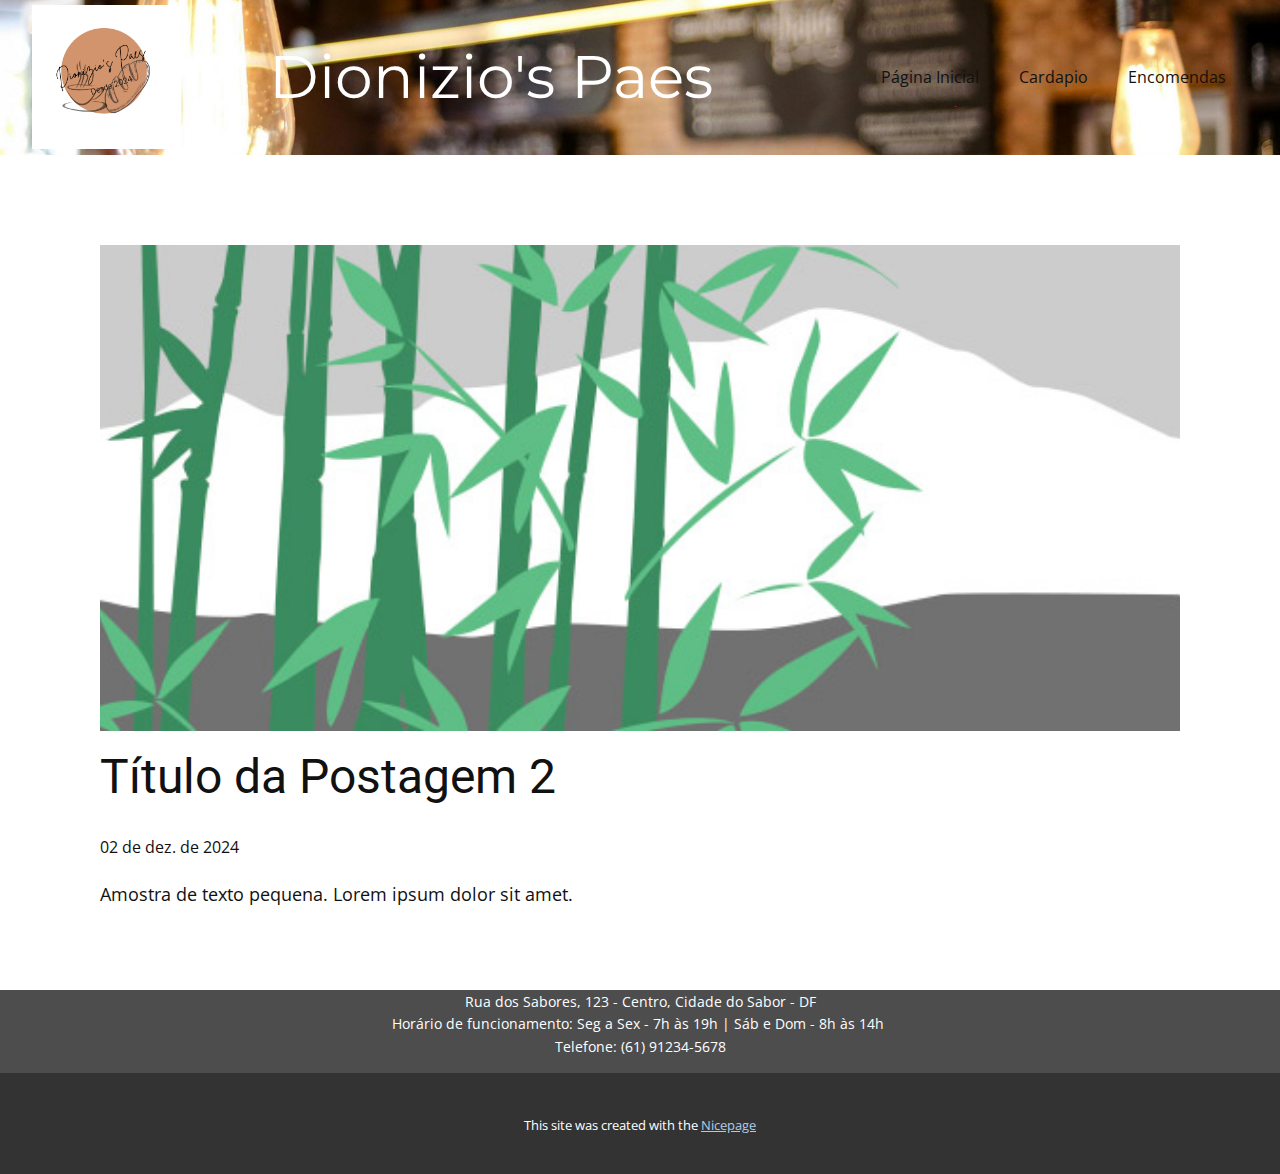
<file: Site curso/blog/post-1.html>
<!DOCTYPE html>
<html style="font-size: 16px;" lang="pt"><head>
    <meta name="viewport" content="width=device-width, initial-scale=1.0">
    <meta charset="utf-8">
    <meta name="keywords" content="Título da Postagem 1">
    <meta name="description" content="">
    <title>Título da Postagem 2</title>
    <link rel="stylesheet" href="../nicepage.css" media="screen">
<link rel="stylesheet" href="../Post-Template.css" media="screen">
    <script class="u-script" type="text/javascript" src="../jquery.js" defer=""></script>
    <script class="u-script" type="text/javascript" src="../nicepage.js" defer=""></script>
    <meta name="generator" content="Nicepage 7.0.3, nicepage.com">
    <link id="u-theme-google-font" rel="stylesheet" href="https://fonts.googleapis.com/css?family=Roboto:100,100i,300,300i,400,400i,500,500i,700,700i,900,900i|Open+Sans:300,300i,400,400i,500,500i,600,600i,700,700i,800,800i">
    <link id="u-page-google-font" rel="stylesheet" href="https://fonts.googleapis.com/css?family=Montserrat:100,100i,200,200i,300,300i,400,400i,500,500i,600,600i,700,700i,800,800i,900,900i">
    
    
    
    <script type="application/ld+json">{
		"@context": "http://schema.org",
		"@type": "Organization",
		"name": "",
		"logo": "images/DioniziosPaes.png"
}</script>
    <meta name="theme-color" content="#478ac9">
  <meta data-intl-tel-input-cdn-path="intlTelInput/"></head>
  <body data-path-to-root="./" data-include-products="false" class="u-body u-xl-mode" data-lang="pt"><header class="u-clearfix u-header u-valign-middle-lg u-valign-middle-md u-valign-middle-sm u-valign-middle-xl u-header" id="sec-509b"><img class="u-expanded-width u-image u-image-default u-image-1" src="../images/pexels-recalmedia-97815.jpg" alt="" data-image-width="4864" data-image-height="3648"><nav class="u-menu u-menu-one-level u-offcanvas u-menu-1">
        <div class="menu-collapse" style="font-size: 1rem; letter-spacing: 0px;">
          <a class="u-button-style u-custom-active-color u-custom-color u-custom-hover-color u-custom-left-right-menu-spacing u-custom-padding-bottom u-custom-text-active-color u-custom-text-color u-custom-text-hover-color u-custom-top-bottom-menu-spacing u-hamburger-link u-nav-link u-text-active-palette-1-base u-text-hover-palette-2-base u-hamburger-link-1" href="#">
            <svg class="u-svg-link" viewBox="0 0 24 24"><use xlink:href="#menu-hamburger"></use></svg>
            <svg class="u-svg-content" version="1.1" id="menu-hamburger" viewBox="0 0 16 16" x="0px" y="0px" xmlns:xlink="http://www.w3.org/1999/xlink" xmlns="http://www.w3.org/2000/svg"><g><rect y="1" width="16" height="2"></rect><rect y="7" width="16" height="2"></rect><rect y="13" width="16" height="2"></rect>
</g></svg>
          </a>
        </div>
        <div class="u-custom-menu u-nav-container">
          <ul class="u-nav u-unstyled u-nav-1"><li class="u-nav-item"><a class="u-button-style u-nav-link u-text-active-white u-text-body-color u-text-hover-white" href="../" style="padding: 10px 20px;">Página Inicial</a>
</li><li class="u-nav-item"><a class="u-button-style u-nav-link u-text-active-white u-text-body-color u-text-hover-white" href="../Cardapio.html" style="padding: 10px 20px;">Cardapio</a>
</li><li class="u-nav-item"><a class="u-button-style u-nav-link u-text-active-white u-text-body-color u-text-hover-white" href="../Encomendas.html" style="padding: 10px 14px 10px 20px;">Encomendas</a>
</li></ul>
        </div>
        <div class="u-custom-menu u-nav-container-collapse">
          <div class="u-black u-container-style u-inner-container-layout u-opacity u-opacity-95 u-sidenav">
            <div class="u-inner-container-layout u-sidenav-overflow">
              <div class="u-menu-close"></div>
              <ul class="u-align-center u-nav u-popupmenu-items u-unstyled u-nav-2"><li class="u-nav-item"><a class="u-button-style u-nav-link" href="../">Página Inicial</a>
</li><li class="u-nav-item"><a class="u-button-style u-nav-link" href="../Cardapio.html">Cardapio</a>
</li><li class="u-nav-item"><a class="u-button-style u-nav-link" href="../Encomendas.html">Encomendas</a>
</li></ul>
            </div>
          </div>
          <div class="u-black u-menu-overlay u-opacity u-opacity-70"></div>
        </div>
      </nav><a href="#" class="u-image u-image-round u-logo u-radius u-image-2" data-image-width="500" data-image-height="500">
        <img src="../images/DioniziosPaes.png" class="u-logo-image u-logo-image-1">
      </a><h3 class="u-custom-font u-font-montserrat u-text u-text-white u-text-1">Dionizio's Paes </h3></header>
    <section class="u-align-center u-clearfix u-section-1" id="sec-2608">
      <div class="u-clearfix u-sheet u-valign-middle-md u-valign-middle-sm u-valign-middle-xs u-sheet-1"><!--post_details--><!--post_details_options_json--><!--{"source":""}--><!--/post_details_options_json--><!--blog_post-->
        <div class="u-container-style u-expanded-width u-post-details u-post-details-1">
          <div class="u-container-layout u-valign-middle u-container-layout-1"><!--blog_post_image-->
            <img alt="" class="u-blog-control u-expanded-width u-image u-image-default u-image-1" src="../images/68f64b9d.jpeg"><!--/blog_post_image--><!--blog_post_header-->
            <h2 class="u-blog-control u-text u-text-1">Título da Postagem 2</h2><!--/blog_post_header--><!--blog_post_metadata-->
            <div class="u-blog-control u-metadata u-metadata-1"><!--blog_post_metadata_date-->
              <span class="u-meta-date u-meta-icon">02 de dez. de 2024</span><!--/blog_post_metadata_date--><!--blog_post_metadata_category-->
              <!--/blog_post_metadata_category--><!--blog_post_metadata_comments-->
              <!--/blog_post_metadata_comments-->
            </div><!--/blog_post_metadata--><!--blog_post_content-->
            <div class="u-align-justify u-blog-control u-post-content u-text u-text-2 fr-view">
  <p>Amostra de texto pequena. Lorem ipsum dolor sit amet.</p>
  </div><!--/blog_post_content-->
          </div>
        </div><!--/blog_post--><!--/post_details-->
      </div>
    </section>
    
    
    
    <footer class="u-align-center u-clearfix u-container-align-center u-footer u-grey-70 u-footer" id="sec-3daa"><div class="u-clearfix u-sheet u-sheet-1">
        <p class="u-small-text u-text u-text-variant u-text-1">Rua dos Sabores, 123 - Centro, Cidade do Sabor - DF<br>Horário de funcionamento: Seg a Sex - 7h às 19h | Sáb e Dom - 8h às 14h&nbsp;<br>Telefone: (61) 91234-5678 <br>
        </p>
      </div></footer>
    <section class="u-backlink u-clearfix u-grey-80">
      <p class="u-text">
        <span>This site was created with the </span>
        <a class="u-link" href="https://nicepage.com/" target="_blank" rel="nofollow">
          <span>Nicepage</span>
        </a>
      </p>
    </section>
  
</body></html>
</file>
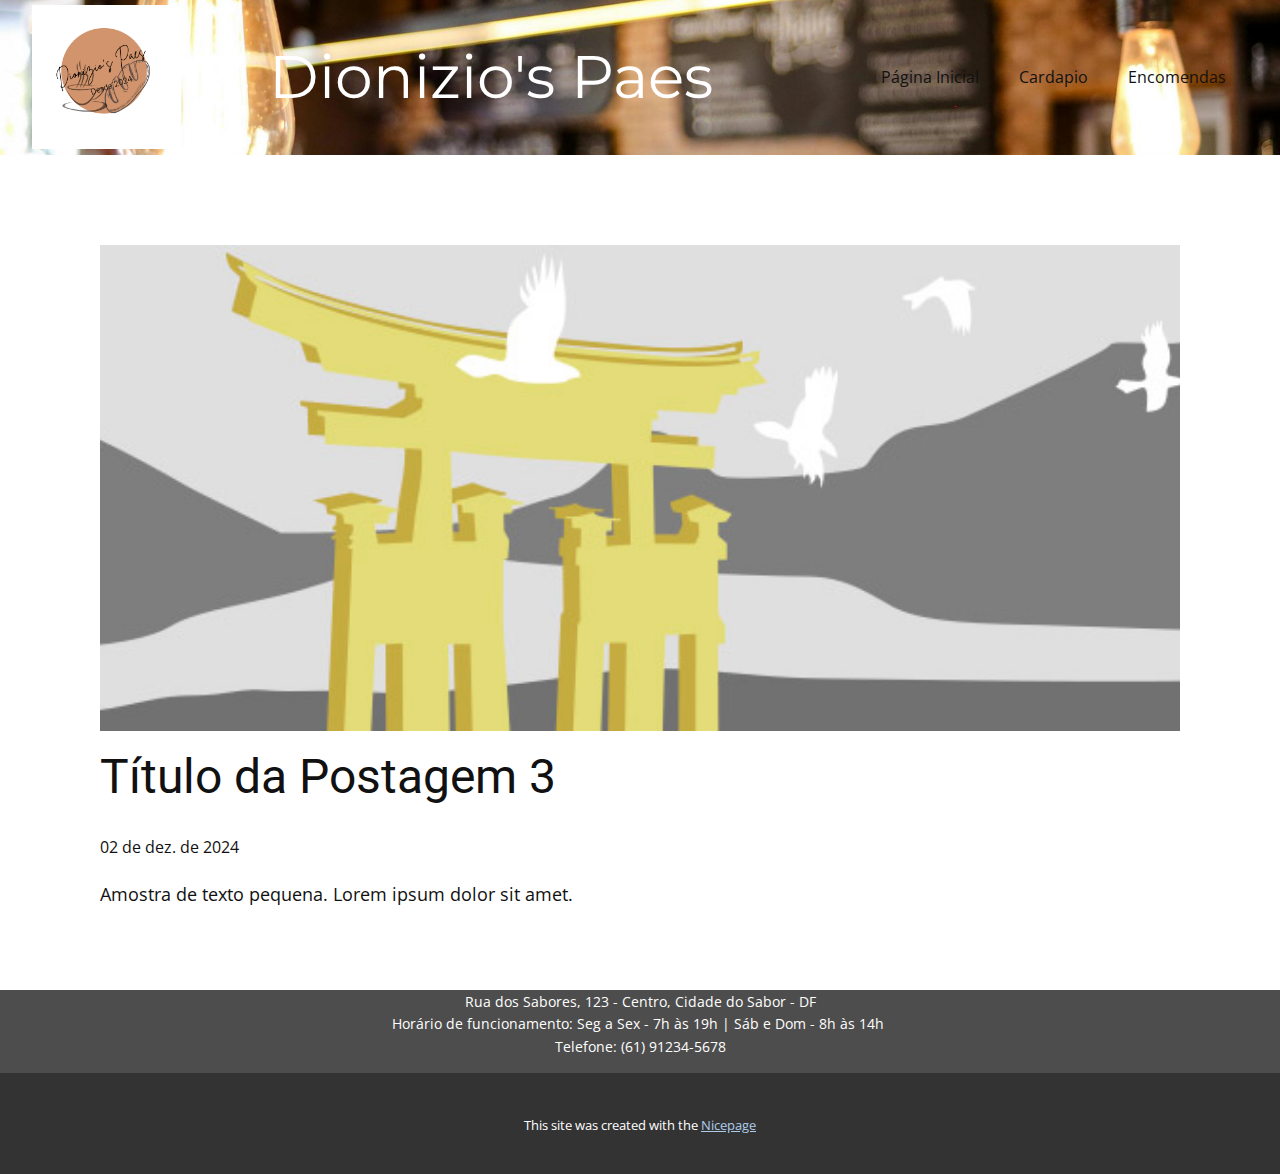
<file: Site curso/blog/post-2.html>
<!DOCTYPE html>
<html style="font-size: 16px;" lang="pt"><head>
    <meta name="viewport" content="width=device-width, initial-scale=1.0">
    <meta charset="utf-8">
    <meta name="keywords" content="Título da Postagem 1">
    <meta name="description" content="">
    <title>Título da Postagem 3</title>
    <link rel="stylesheet" href="../nicepage.css" media="screen">
<link rel="stylesheet" href="../Post-Template.css" media="screen">
    <script class="u-script" type="text/javascript" src="../jquery.js" defer=""></script>
    <script class="u-script" type="text/javascript" src="../nicepage.js" defer=""></script>
    <meta name="generator" content="Nicepage 7.0.3, nicepage.com">
    <link id="u-theme-google-font" rel="stylesheet" href="https://fonts.googleapis.com/css?family=Roboto:100,100i,300,300i,400,400i,500,500i,700,700i,900,900i|Open+Sans:300,300i,400,400i,500,500i,600,600i,700,700i,800,800i">
    <link id="u-page-google-font" rel="stylesheet" href="https://fonts.googleapis.com/css?family=Montserrat:100,100i,200,200i,300,300i,400,400i,500,500i,600,600i,700,700i,800,800i,900,900i">
    
    
    
    <script type="application/ld+json">{
		"@context": "http://schema.org",
		"@type": "Organization",
		"name": "",
		"logo": "images/DioniziosPaes.png"
}</script>
    <meta name="theme-color" content="#478ac9">
  <meta data-intl-tel-input-cdn-path="intlTelInput/"></head>
  <body data-path-to-root="./" data-include-products="false" class="u-body u-xl-mode" data-lang="pt"><header class="u-clearfix u-header u-valign-middle-lg u-valign-middle-md u-valign-middle-sm u-valign-middle-xl u-header" id="sec-509b"><img class="u-expanded-width u-image u-image-default u-image-1" src="../images/pexels-recalmedia-97815.jpg" alt="" data-image-width="4864" data-image-height="3648"><nav class="u-menu u-menu-one-level u-offcanvas u-menu-1">
        <div class="menu-collapse" style="font-size: 1rem; letter-spacing: 0px;">
          <a class="u-button-style u-custom-active-color u-custom-color u-custom-hover-color u-custom-left-right-menu-spacing u-custom-padding-bottom u-custom-text-active-color u-custom-text-color u-custom-text-hover-color u-custom-top-bottom-menu-spacing u-hamburger-link u-nav-link u-text-active-palette-1-base u-text-hover-palette-2-base u-hamburger-link-1" href="#">
            <svg class="u-svg-link" viewBox="0 0 24 24"><use xlink:href="#menu-hamburger"></use></svg>
            <svg class="u-svg-content" version="1.1" id="menu-hamburger" viewBox="0 0 16 16" x="0px" y="0px" xmlns:xlink="http://www.w3.org/1999/xlink" xmlns="http://www.w3.org/2000/svg"><g><rect y="1" width="16" height="2"></rect><rect y="7" width="16" height="2"></rect><rect y="13" width="16" height="2"></rect>
</g></svg>
          </a>
        </div>
        <div class="u-custom-menu u-nav-container">
          <ul class="u-nav u-unstyled u-nav-1"><li class="u-nav-item"><a class="u-button-style u-nav-link u-text-active-white u-text-body-color u-text-hover-white" href="../" style="padding: 10px 20px;">Página Inicial</a>
</li><li class="u-nav-item"><a class="u-button-style u-nav-link u-text-active-white u-text-body-color u-text-hover-white" href="../Cardapio.html" style="padding: 10px 20px;">Cardapio</a>
</li><li class="u-nav-item"><a class="u-button-style u-nav-link u-text-active-white u-text-body-color u-text-hover-white" href="../Encomendas.html" style="padding: 10px 14px 10px 20px;">Encomendas</a>
</li></ul>
        </div>
        <div class="u-custom-menu u-nav-container-collapse">
          <div class="u-black u-container-style u-inner-container-layout u-opacity u-opacity-95 u-sidenav">
            <div class="u-inner-container-layout u-sidenav-overflow">
              <div class="u-menu-close"></div>
              <ul class="u-align-center u-nav u-popupmenu-items u-unstyled u-nav-2"><li class="u-nav-item"><a class="u-button-style u-nav-link" href="../">Página Inicial</a>
</li><li class="u-nav-item"><a class="u-button-style u-nav-link" href="../Cardapio.html">Cardapio</a>
</li><li class="u-nav-item"><a class="u-button-style u-nav-link" href="../Encomendas.html">Encomendas</a>
</li></ul>
            </div>
          </div>
          <div class="u-black u-menu-overlay u-opacity u-opacity-70"></div>
        </div>
      </nav><a href="#" class="u-image u-image-round u-logo u-radius u-image-2" data-image-width="500" data-image-height="500">
        <img src="../images/DioniziosPaes.png" class="u-logo-image u-logo-image-1">
      </a><h3 class="u-custom-font u-font-montserrat u-text u-text-white u-text-1">Dionizio's Paes </h3></header>
    <section class="u-align-center u-clearfix u-section-1" id="sec-2608">
      <div class="u-clearfix u-sheet u-valign-middle-md u-valign-middle-sm u-valign-middle-xs u-sheet-1"><!--post_details--><!--post_details_options_json--><!--{"source":""}--><!--/post_details_options_json--><!--blog_post-->
        <div class="u-container-style u-expanded-width u-post-details u-post-details-1">
          <div class="u-container-layout u-valign-middle u-container-layout-1"><!--blog_post_image-->
            <img alt="" class="u-blog-control u-expanded-width u-image u-image-default u-image-1" src="../images/8ad73f3c.jpeg"><!--/blog_post_image--><!--blog_post_header-->
            <h2 class="u-blog-control u-text u-text-1">Título da Postagem 3</h2><!--/blog_post_header--><!--blog_post_metadata-->
            <div class="u-blog-control u-metadata u-metadata-1"><!--blog_post_metadata_date-->
              <span class="u-meta-date u-meta-icon">02 de dez. de 2024</span><!--/blog_post_metadata_date--><!--blog_post_metadata_category-->
              <!--/blog_post_metadata_category--><!--blog_post_metadata_comments-->
              <!--/blog_post_metadata_comments-->
            </div><!--/blog_post_metadata--><!--blog_post_content-->
            <div class="u-align-justify u-blog-control u-post-content u-text u-text-2 fr-view">
  <p>Amostra de texto pequena. Lorem ipsum dolor sit amet.</p>
  </div><!--/blog_post_content-->
          </div>
        </div><!--/blog_post--><!--/post_details-->
      </div>
    </section>
    
    
    
    <footer class="u-align-center u-clearfix u-container-align-center u-footer u-grey-70 u-footer" id="sec-3daa"><div class="u-clearfix u-sheet u-sheet-1">
        <p class="u-small-text u-text u-text-variant u-text-1">Rua dos Sabores, 123 - Centro, Cidade do Sabor - DF<br>Horário de funcionamento: Seg a Sex - 7h às 19h | Sáb e Dom - 8h às 14h&nbsp;<br>Telefone: (61) 91234-5678 <br>
        </p>
      </div></footer>
    <section class="u-backlink u-clearfix u-grey-80">
      <p class="u-text">
        <span>This site was created with the </span>
        <a class="u-link" href="https://nicepage.com/" target="_blank" rel="nofollow">
          <span>Nicepage</span>
        </a>
      </p>
    </section>
  
</body></html>
</file>
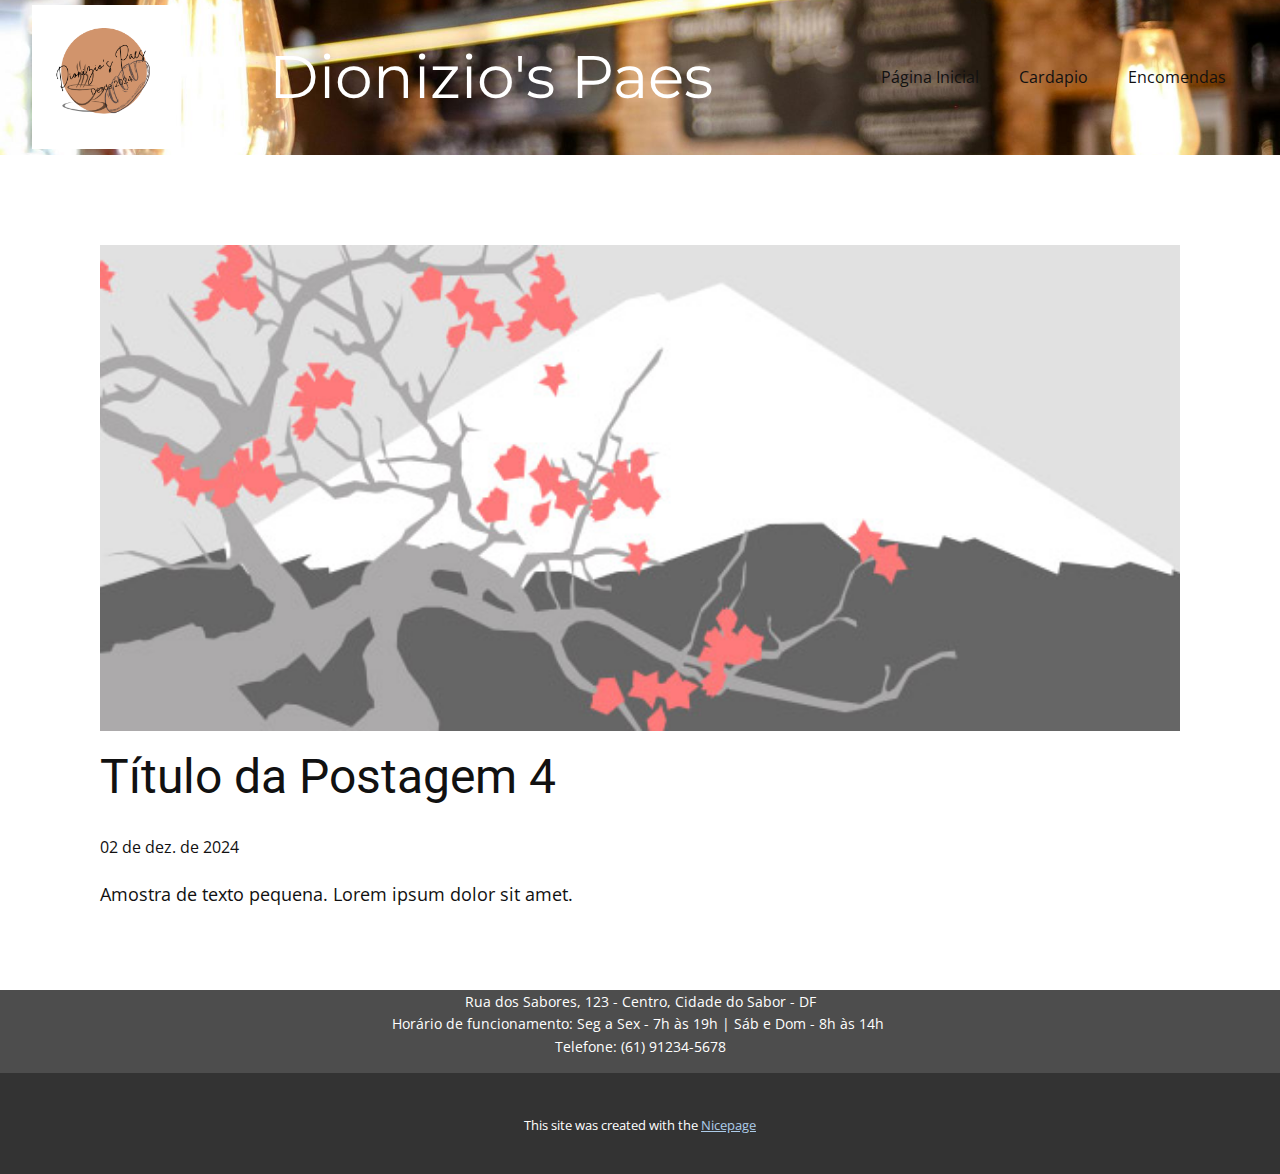
<file: Site curso/blog/post-3.html>
<!DOCTYPE html>
<html style="font-size: 16px;" lang="pt"><head>
    <meta name="viewport" content="width=device-width, initial-scale=1.0">
    <meta charset="utf-8">
    <meta name="keywords" content="Título da Postagem 1">
    <meta name="description" content="">
    <title>Título da Postagem 4</title>
    <link rel="stylesheet" href="../nicepage.css" media="screen">
<link rel="stylesheet" href="../Post-Template.css" media="screen">
    <script class="u-script" type="text/javascript" src="../jquery.js" defer=""></script>
    <script class="u-script" type="text/javascript" src="../nicepage.js" defer=""></script>
    <meta name="generator" content="Nicepage 7.0.3, nicepage.com">
    <link id="u-theme-google-font" rel="stylesheet" href="https://fonts.googleapis.com/css?family=Roboto:100,100i,300,300i,400,400i,500,500i,700,700i,900,900i|Open+Sans:300,300i,400,400i,500,500i,600,600i,700,700i,800,800i">
    <link id="u-page-google-font" rel="stylesheet" href="https://fonts.googleapis.com/css?family=Montserrat:100,100i,200,200i,300,300i,400,400i,500,500i,600,600i,700,700i,800,800i,900,900i">
    
    
    
    <script type="application/ld+json">{
		"@context": "http://schema.org",
		"@type": "Organization",
		"name": "",
		"logo": "images/DioniziosPaes.png"
}</script>
    <meta name="theme-color" content="#478ac9">
  <meta data-intl-tel-input-cdn-path="intlTelInput/"></head>
  <body data-path-to-root="./" data-include-products="false" class="u-body u-xl-mode" data-lang="pt"><header class="u-clearfix u-header u-valign-middle-lg u-valign-middle-md u-valign-middle-sm u-valign-middle-xl u-header" id="sec-509b"><img class="u-expanded-width u-image u-image-default u-image-1" src="../images/pexels-recalmedia-97815.jpg" alt="" data-image-width="4864" data-image-height="3648"><nav class="u-menu u-menu-one-level u-offcanvas u-menu-1">
        <div class="menu-collapse" style="font-size: 1rem; letter-spacing: 0px;">
          <a class="u-button-style u-custom-active-color u-custom-color u-custom-hover-color u-custom-left-right-menu-spacing u-custom-padding-bottom u-custom-text-active-color u-custom-text-color u-custom-text-hover-color u-custom-top-bottom-menu-spacing u-hamburger-link u-nav-link u-text-active-palette-1-base u-text-hover-palette-2-base u-hamburger-link-1" href="#">
            <svg class="u-svg-link" viewBox="0 0 24 24"><use xlink:href="#menu-hamburger"></use></svg>
            <svg class="u-svg-content" version="1.1" id="menu-hamburger" viewBox="0 0 16 16" x="0px" y="0px" xmlns:xlink="http://www.w3.org/1999/xlink" xmlns="http://www.w3.org/2000/svg"><g><rect y="1" width="16" height="2"></rect><rect y="7" width="16" height="2"></rect><rect y="13" width="16" height="2"></rect>
</g></svg>
          </a>
        </div>
        <div class="u-custom-menu u-nav-container">
          <ul class="u-nav u-unstyled u-nav-1"><li class="u-nav-item"><a class="u-button-style u-nav-link u-text-active-white u-text-body-color u-text-hover-white" href="../" style="padding: 10px 20px;">Página Inicial</a>
</li><li class="u-nav-item"><a class="u-button-style u-nav-link u-text-active-white u-text-body-color u-text-hover-white" href="../Cardapio.html" style="padding: 10px 20px;">Cardapio</a>
</li><li class="u-nav-item"><a class="u-button-style u-nav-link u-text-active-white u-text-body-color u-text-hover-white" href="../Encomendas.html" style="padding: 10px 14px 10px 20px;">Encomendas</a>
</li></ul>
        </div>
        <div class="u-custom-menu u-nav-container-collapse">
          <div class="u-black u-container-style u-inner-container-layout u-opacity u-opacity-95 u-sidenav">
            <div class="u-inner-container-layout u-sidenav-overflow">
              <div class="u-menu-close"></div>
              <ul class="u-align-center u-nav u-popupmenu-items u-unstyled u-nav-2"><li class="u-nav-item"><a class="u-button-style u-nav-link" href="../">Página Inicial</a>
</li><li class="u-nav-item"><a class="u-button-style u-nav-link" href="../Cardapio.html">Cardapio</a>
</li><li class="u-nav-item"><a class="u-button-style u-nav-link" href="../Encomendas.html">Encomendas</a>
</li></ul>
            </div>
          </div>
          <div class="u-black u-menu-overlay u-opacity u-opacity-70"></div>
        </div>
      </nav><a href="#" class="u-image u-image-round u-logo u-radius u-image-2" data-image-width="500" data-image-height="500">
        <img src="../images/DioniziosPaes.png" class="u-logo-image u-logo-image-1">
      </a><h3 class="u-custom-font u-font-montserrat u-text u-text-white u-text-1">Dionizio's Paes </h3></header>
    <section class="u-align-center u-clearfix u-section-1" id="sec-2608">
      <div class="u-clearfix u-sheet u-valign-middle-md u-valign-middle-sm u-valign-middle-xs u-sheet-1"><!--post_details--><!--post_details_options_json--><!--{"source":""}--><!--/post_details_options_json--><!--blog_post-->
        <div class="u-container-style u-expanded-width u-post-details u-post-details-1">
          <div class="u-container-layout u-valign-middle u-container-layout-1"><!--blog_post_image-->
            <img alt="" class="u-blog-control u-expanded-width u-image u-image-default u-image-1" src="../images/0fd3416c.jpeg"><!--/blog_post_image--><!--blog_post_header-->
            <h2 class="u-blog-control u-text u-text-1">Título da Postagem 4</h2><!--/blog_post_header--><!--blog_post_metadata-->
            <div class="u-blog-control u-metadata u-metadata-1"><!--blog_post_metadata_date-->
              <span class="u-meta-date u-meta-icon">02 de dez. de 2024</span><!--/blog_post_metadata_date--><!--blog_post_metadata_category-->
              <!--/blog_post_metadata_category--><!--blog_post_metadata_comments-->
              <!--/blog_post_metadata_comments-->
            </div><!--/blog_post_metadata--><!--blog_post_content-->
            <div class="u-align-justify u-blog-control u-post-content u-text u-text-2 fr-view">
  <p>Amostra de texto pequena. Lorem ipsum dolor sit amet.</p>
  </div><!--/blog_post_content-->
          </div>
        </div><!--/blog_post--><!--/post_details-->
      </div>
    </section>
    
    
    
    <footer class="u-align-center u-clearfix u-container-align-center u-footer u-grey-70 u-footer" id="sec-3daa"><div class="u-clearfix u-sheet u-sheet-1">
        <p class="u-small-text u-text u-text-variant u-text-1">Rua dos Sabores, 123 - Centro, Cidade do Sabor - DF<br>Horário de funcionamento: Seg a Sex - 7h às 19h | Sáb e Dom - 8h às 14h&nbsp;<br>Telefone: (61) 91234-5678 <br>
        </p>
      </div></footer>
    <section class="u-backlink u-clearfix u-grey-80">
      <p class="u-text">
        <span>This site was created with the </span>
        <a class="u-link" href="https://nicepage.com/" target="_blank" rel="nofollow">
          <span>Nicepage</span>
        </a>
      </p>
    </section>
  
</body></html>
</file>
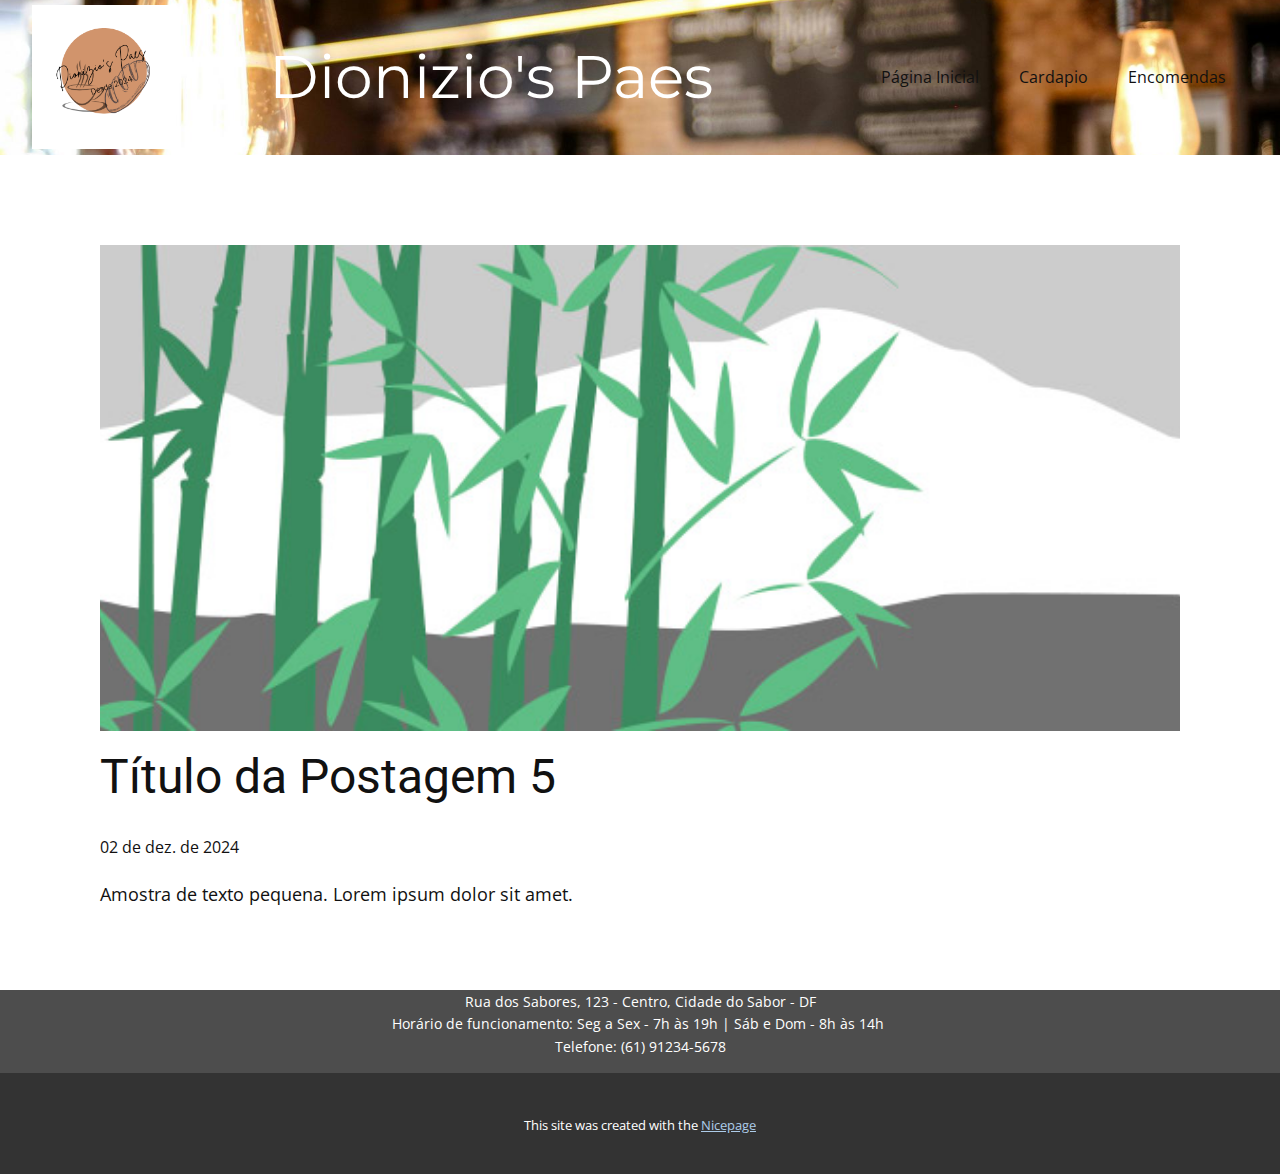
<file: Site curso/blog/post-4.html>
<!DOCTYPE html>
<html style="font-size: 16px;" lang="pt"><head>
    <meta name="viewport" content="width=device-width, initial-scale=1.0">
    <meta charset="utf-8">
    <meta name="keywords" content="Título da Postagem 1">
    <meta name="description" content="">
    <title>Título da Postagem 5</title>
    <link rel="stylesheet" href="../nicepage.css" media="screen">
<link rel="stylesheet" href="../Post-Template.css" media="screen">
    <script class="u-script" type="text/javascript" src="../jquery.js" defer=""></script>
    <script class="u-script" type="text/javascript" src="../nicepage.js" defer=""></script>
    <meta name="generator" content="Nicepage 7.0.3, nicepage.com">
    <link id="u-theme-google-font" rel="stylesheet" href="https://fonts.googleapis.com/css?family=Roboto:100,100i,300,300i,400,400i,500,500i,700,700i,900,900i|Open+Sans:300,300i,400,400i,500,500i,600,600i,700,700i,800,800i">
    <link id="u-page-google-font" rel="stylesheet" href="https://fonts.googleapis.com/css?family=Montserrat:100,100i,200,200i,300,300i,400,400i,500,500i,600,600i,700,700i,800,800i,900,900i">
    
    
    
    <script type="application/ld+json">{
		"@context": "http://schema.org",
		"@type": "Organization",
		"name": "",
		"logo": "images/DioniziosPaes.png"
}</script>
    <meta name="theme-color" content="#478ac9">
  <meta data-intl-tel-input-cdn-path="intlTelInput/"></head>
  <body data-path-to-root="./" data-include-products="false" class="u-body u-xl-mode" data-lang="pt"><header class="u-clearfix u-header u-valign-middle-lg u-valign-middle-md u-valign-middle-sm u-valign-middle-xl u-header" id="sec-509b"><img class="u-expanded-width u-image u-image-default u-image-1" src="../images/pexels-recalmedia-97815.jpg" alt="" data-image-width="4864" data-image-height="3648"><nav class="u-menu u-menu-one-level u-offcanvas u-menu-1">
        <div class="menu-collapse" style="font-size: 1rem; letter-spacing: 0px;">
          <a class="u-button-style u-custom-active-color u-custom-color u-custom-hover-color u-custom-left-right-menu-spacing u-custom-padding-bottom u-custom-text-active-color u-custom-text-color u-custom-text-hover-color u-custom-top-bottom-menu-spacing u-hamburger-link u-nav-link u-text-active-palette-1-base u-text-hover-palette-2-base u-hamburger-link-1" href="#">
            <svg class="u-svg-link" viewBox="0 0 24 24"><use xlink:href="#menu-hamburger"></use></svg>
            <svg class="u-svg-content" version="1.1" id="menu-hamburger" viewBox="0 0 16 16" x="0px" y="0px" xmlns:xlink="http://www.w3.org/1999/xlink" xmlns="http://www.w3.org/2000/svg"><g><rect y="1" width="16" height="2"></rect><rect y="7" width="16" height="2"></rect><rect y="13" width="16" height="2"></rect>
</g></svg>
          </a>
        </div>
        <div class="u-custom-menu u-nav-container">
          <ul class="u-nav u-unstyled u-nav-1"><li class="u-nav-item"><a class="u-button-style u-nav-link u-text-active-white u-text-body-color u-text-hover-white" href="../" style="padding: 10px 20px;">Página Inicial</a>
</li><li class="u-nav-item"><a class="u-button-style u-nav-link u-text-active-white u-text-body-color u-text-hover-white" href="../Cardapio.html" style="padding: 10px 20px;">Cardapio</a>
</li><li class="u-nav-item"><a class="u-button-style u-nav-link u-text-active-white u-text-body-color u-text-hover-white" href="../Encomendas.html" style="padding: 10px 14px 10px 20px;">Encomendas</a>
</li></ul>
        </div>
        <div class="u-custom-menu u-nav-container-collapse">
          <div class="u-black u-container-style u-inner-container-layout u-opacity u-opacity-95 u-sidenav">
            <div class="u-inner-container-layout u-sidenav-overflow">
              <div class="u-menu-close"></div>
              <ul class="u-align-center u-nav u-popupmenu-items u-unstyled u-nav-2"><li class="u-nav-item"><a class="u-button-style u-nav-link" href="../">Página Inicial</a>
</li><li class="u-nav-item"><a class="u-button-style u-nav-link" href="../Cardapio.html">Cardapio</a>
</li><li class="u-nav-item"><a class="u-button-style u-nav-link" href="../Encomendas.html">Encomendas</a>
</li></ul>
            </div>
          </div>
          <div class="u-black u-menu-overlay u-opacity u-opacity-70"></div>
        </div>
      </nav><a href="#" class="u-image u-image-round u-logo u-radius u-image-2" data-image-width="500" data-image-height="500">
        <img src="../images/DioniziosPaes.png" class="u-logo-image u-logo-image-1">
      </a><h3 class="u-custom-font u-font-montserrat u-text u-text-white u-text-1">Dionizio's Paes </h3></header>
    <section class="u-align-center u-clearfix u-section-1" id="sec-2608">
      <div class="u-clearfix u-sheet u-valign-middle-md u-valign-middle-sm u-valign-middle-xs u-sheet-1"><!--post_details--><!--post_details_options_json--><!--{"source":""}--><!--/post_details_options_json--><!--blog_post-->
        <div class="u-container-style u-expanded-width u-post-details u-post-details-1">
          <div class="u-container-layout u-valign-middle u-container-layout-1"><!--blog_post_image-->
            <img alt="" class="u-blog-control u-expanded-width u-image u-image-default u-image-1" src="../images/68f64b9d.jpeg"><!--/blog_post_image--><!--blog_post_header-->
            <h2 class="u-blog-control u-text u-text-1">Título da Postagem 5</h2><!--/blog_post_header--><!--blog_post_metadata-->
            <div class="u-blog-control u-metadata u-metadata-1"><!--blog_post_metadata_date-->
              <span class="u-meta-date u-meta-icon">02 de dez. de 2024</span><!--/blog_post_metadata_date--><!--blog_post_metadata_category-->
              <!--/blog_post_metadata_category--><!--blog_post_metadata_comments-->
              <!--/blog_post_metadata_comments-->
            </div><!--/blog_post_metadata--><!--blog_post_content-->
            <div class="u-align-justify u-blog-control u-post-content u-text u-text-2 fr-view">
  <p>Amostra de texto pequena. Lorem ipsum dolor sit amet.</p>
  </div><!--/blog_post_content-->
          </div>
        </div><!--/blog_post--><!--/post_details-->
      </div>
    </section>
    
    
    
    <footer class="u-align-center u-clearfix u-container-align-center u-footer u-grey-70 u-footer" id="sec-3daa"><div class="u-clearfix u-sheet u-sheet-1">
        <p class="u-small-text u-text u-text-variant u-text-1">Rua dos Sabores, 123 - Centro, Cidade do Sabor - DF<br>Horário de funcionamento: Seg a Sex - 7h às 19h | Sáb e Dom - 8h às 14h&nbsp;<br>Telefone: (61) 91234-5678 <br>
        </p>
      </div></footer>
    <section class="u-backlink u-clearfix u-grey-80">
      <p class="u-text">
        <span>This site was created with the </span>
        <a class="u-link" href="https://nicepage.com/" target="_blank" rel="nofollow">
          <span>Nicepage</span>
        </a>
      </p>
    </section>
  
</body></html>
</file>
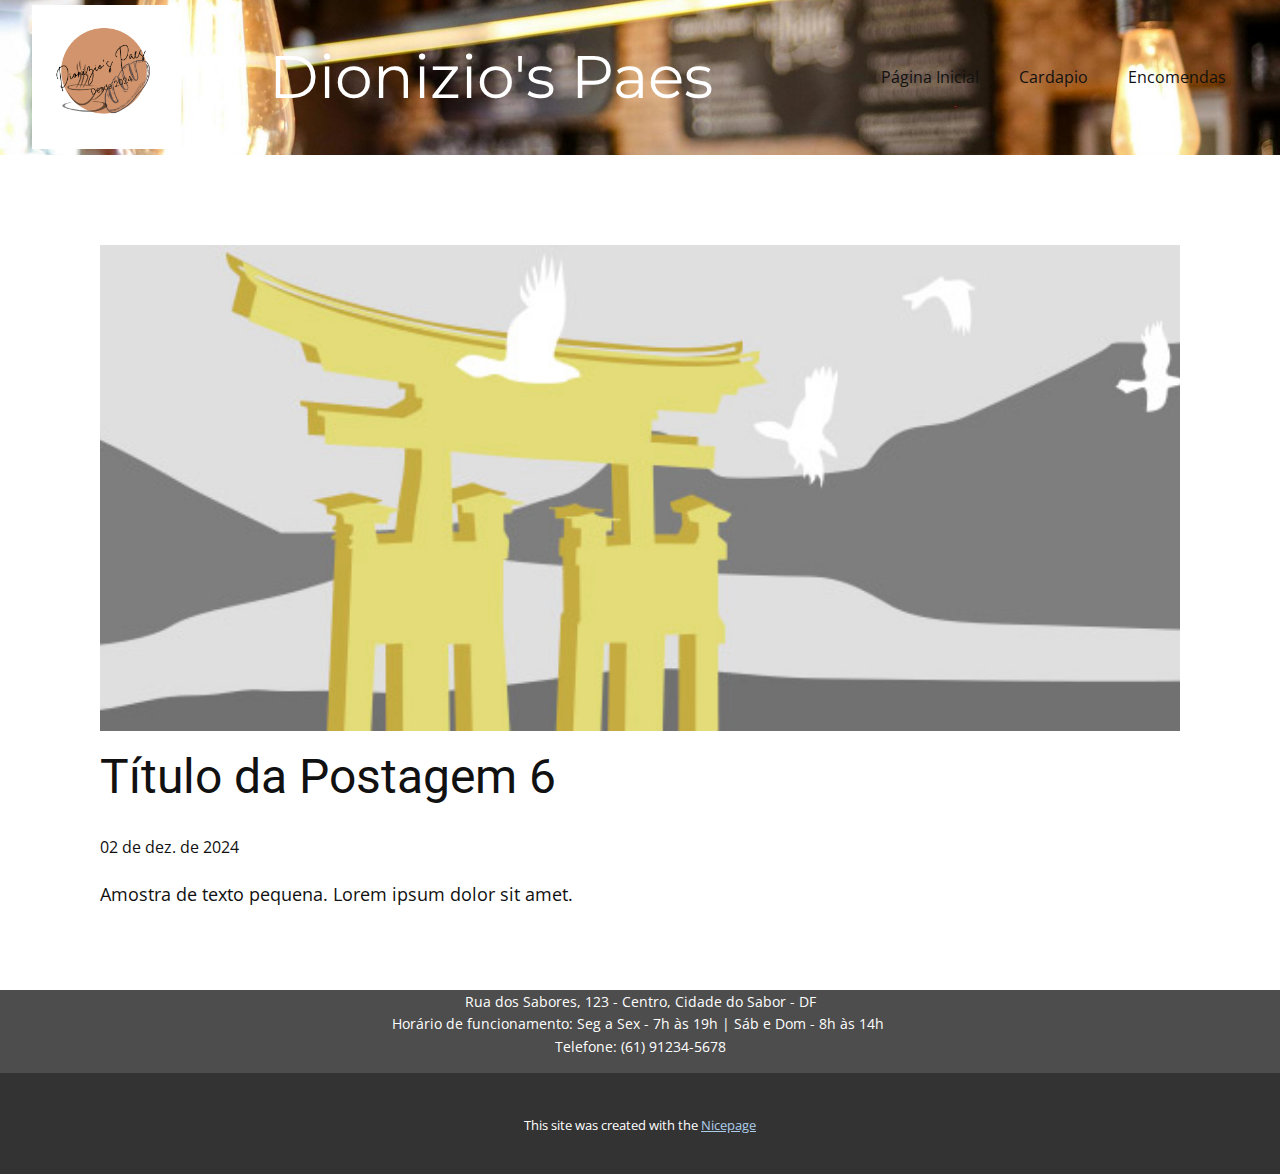
<file: Site curso/blog/post-5.html>
<!DOCTYPE html>
<html style="font-size: 16px;" lang="pt"><head>
    <meta name="viewport" content="width=device-width, initial-scale=1.0">
    <meta charset="utf-8">
    <meta name="keywords" content="Título da Postagem 1">
    <meta name="description" content="">
    <title>Título da Postagem 6</title>
    <link rel="stylesheet" href="../nicepage.css" media="screen">
<link rel="stylesheet" href="../Post-Template.css" media="screen">
    <script class="u-script" type="text/javascript" src="../jquery.js" defer=""></script>
    <script class="u-script" type="text/javascript" src="../nicepage.js" defer=""></script>
    <meta name="generator" content="Nicepage 7.0.3, nicepage.com">
    <link id="u-theme-google-font" rel="stylesheet" href="https://fonts.googleapis.com/css?family=Roboto:100,100i,300,300i,400,400i,500,500i,700,700i,900,900i|Open+Sans:300,300i,400,400i,500,500i,600,600i,700,700i,800,800i">
    <link id="u-page-google-font" rel="stylesheet" href="https://fonts.googleapis.com/css?family=Montserrat:100,100i,200,200i,300,300i,400,400i,500,500i,600,600i,700,700i,800,800i,900,900i">
    
    
    
    <script type="application/ld+json">{
		"@context": "http://schema.org",
		"@type": "Organization",
		"name": "",
		"logo": "images/DioniziosPaes.png"
}</script>
    <meta name="theme-color" content="#478ac9">
  <meta data-intl-tel-input-cdn-path="intlTelInput/"></head>
  <body data-path-to-root="./" data-include-products="false" class="u-body u-xl-mode" data-lang="pt"><header class="u-clearfix u-header u-valign-middle-lg u-valign-middle-md u-valign-middle-sm u-valign-middle-xl u-header" id="sec-509b"><img class="u-expanded-width u-image u-image-default u-image-1" src="../images/pexels-recalmedia-97815.jpg" alt="" data-image-width="4864" data-image-height="3648"><nav class="u-menu u-menu-one-level u-offcanvas u-menu-1">
        <div class="menu-collapse" style="font-size: 1rem; letter-spacing: 0px;">
          <a class="u-button-style u-custom-active-color u-custom-color u-custom-hover-color u-custom-left-right-menu-spacing u-custom-padding-bottom u-custom-text-active-color u-custom-text-color u-custom-text-hover-color u-custom-top-bottom-menu-spacing u-hamburger-link u-nav-link u-text-active-palette-1-base u-text-hover-palette-2-base u-hamburger-link-1" href="#">
            <svg class="u-svg-link" viewBox="0 0 24 24"><use xlink:href="#menu-hamburger"></use></svg>
            <svg class="u-svg-content" version="1.1" id="menu-hamburger" viewBox="0 0 16 16" x="0px" y="0px" xmlns:xlink="http://www.w3.org/1999/xlink" xmlns="http://www.w3.org/2000/svg"><g><rect y="1" width="16" height="2"></rect><rect y="7" width="16" height="2"></rect><rect y="13" width="16" height="2"></rect>
</g></svg>
          </a>
        </div>
        <div class="u-custom-menu u-nav-container">
          <ul class="u-nav u-unstyled u-nav-1"><li class="u-nav-item"><a class="u-button-style u-nav-link u-text-active-white u-text-body-color u-text-hover-white" href="../" style="padding: 10px 20px;">Página Inicial</a>
</li><li class="u-nav-item"><a class="u-button-style u-nav-link u-text-active-white u-text-body-color u-text-hover-white" href="../Cardapio.html" style="padding: 10px 20px;">Cardapio</a>
</li><li class="u-nav-item"><a class="u-button-style u-nav-link u-text-active-white u-text-body-color u-text-hover-white" href="../Encomendas.html" style="padding: 10px 14px 10px 20px;">Encomendas</a>
</li></ul>
        </div>
        <div class="u-custom-menu u-nav-container-collapse">
          <div class="u-black u-container-style u-inner-container-layout u-opacity u-opacity-95 u-sidenav">
            <div class="u-inner-container-layout u-sidenav-overflow">
              <div class="u-menu-close"></div>
              <ul class="u-align-center u-nav u-popupmenu-items u-unstyled u-nav-2"><li class="u-nav-item"><a class="u-button-style u-nav-link" href="../">Página Inicial</a>
</li><li class="u-nav-item"><a class="u-button-style u-nav-link" href="../Cardapio.html">Cardapio</a>
</li><li class="u-nav-item"><a class="u-button-style u-nav-link" href="../Encomendas.html">Encomendas</a>
</li></ul>
            </div>
          </div>
          <div class="u-black u-menu-overlay u-opacity u-opacity-70"></div>
        </div>
      </nav><a href="#" class="u-image u-image-round u-logo u-radius u-image-2" data-image-width="500" data-image-height="500">
        <img src="../images/DioniziosPaes.png" class="u-logo-image u-logo-image-1">
      </a><h3 class="u-custom-font u-font-montserrat u-text u-text-white u-text-1">Dionizio's Paes </h3></header>
    <section class="u-align-center u-clearfix u-section-1" id="sec-2608">
      <div class="u-clearfix u-sheet u-valign-middle-md u-valign-middle-sm u-valign-middle-xs u-sheet-1"><!--post_details--><!--post_details_options_json--><!--{"source":""}--><!--/post_details_options_json--><!--blog_post-->
        <div class="u-container-style u-expanded-width u-post-details u-post-details-1">
          <div class="u-container-layout u-valign-middle u-container-layout-1"><!--blog_post_image-->
            <img alt="" class="u-blog-control u-expanded-width u-image u-image-default u-image-1" src="../images/8ad73f3c.jpeg"><!--/blog_post_image--><!--blog_post_header-->
            <h2 class="u-blog-control u-text u-text-1">Título da Postagem 6</h2><!--/blog_post_header--><!--blog_post_metadata-->
            <div class="u-blog-control u-metadata u-metadata-1"><!--blog_post_metadata_date-->
              <span class="u-meta-date u-meta-icon">02 de dez. de 2024</span><!--/blog_post_metadata_date--><!--blog_post_metadata_category-->
              <!--/blog_post_metadata_category--><!--blog_post_metadata_comments-->
              <!--/blog_post_metadata_comments-->
            </div><!--/blog_post_metadata--><!--blog_post_content-->
            <div class="u-align-justify u-blog-control u-post-content u-text u-text-2 fr-view">
  <p>Amostra de texto pequena. Lorem ipsum dolor sit amet.</p>
  </div><!--/blog_post_content-->
          </div>
        </div><!--/blog_post--><!--/post_details-->
      </div>
    </section>
    
    
    
    <footer class="u-align-center u-clearfix u-container-align-center u-footer u-grey-70 u-footer" id="sec-3daa"><div class="u-clearfix u-sheet u-sheet-1">
        <p class="u-small-text u-text u-text-variant u-text-1">Rua dos Sabores, 123 - Centro, Cidade do Sabor - DF<br>Horário de funcionamento: Seg a Sex - 7h às 19h | Sáb e Dom - 8h às 14h&nbsp;<br>Telefone: (61) 91234-5678 <br>
        </p>
      </div></footer>
    <section class="u-backlink u-clearfix u-grey-80">
      <p class="u-text">
        <span>This site was created with the </span>
        <a class="u-link" href="https://nicepage.com/" target="_blank" rel="nofollow">
          <span>Nicepage</span>
        </a>
      </p>
    </section>
  
</body></html>
</file>
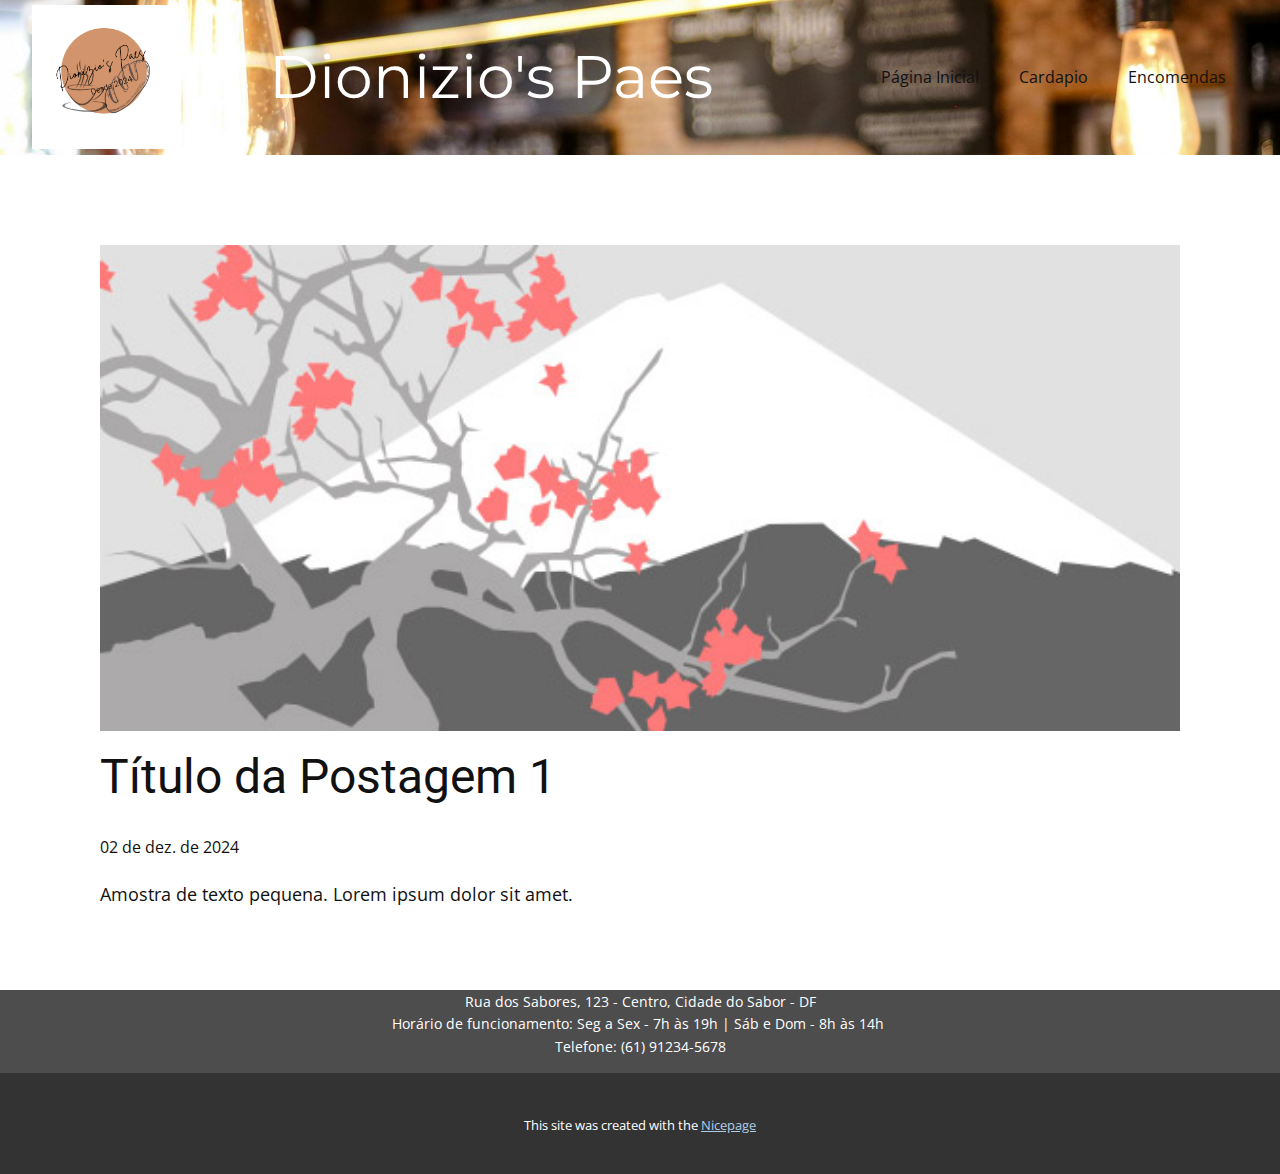
<file: Site curso/blog/post.html>
<!DOCTYPE html>
<html style="font-size: 16px;" lang="pt"><head>
    <meta name="viewport" content="width=device-width, initial-scale=1.0">
    <meta charset="utf-8">
    <meta name="keywords" content="Título da Postagem 1">
    <meta name="description" content="">
    <title>Título da Postagem 1</title>
    <link rel="stylesheet" href="../nicepage.css" media="screen">
<link rel="stylesheet" href="../Post-Template.css" media="screen">
    <script class="u-script" type="text/javascript" src="../jquery.js" defer=""></script>
    <script class="u-script" type="text/javascript" src="../nicepage.js" defer=""></script>
    <meta name="generator" content="Nicepage 7.0.3, nicepage.com">
    <link id="u-theme-google-font" rel="stylesheet" href="https://fonts.googleapis.com/css?family=Roboto:100,100i,300,300i,400,400i,500,500i,700,700i,900,900i|Open+Sans:300,300i,400,400i,500,500i,600,600i,700,700i,800,800i">
    <link id="u-page-google-font" rel="stylesheet" href="https://fonts.googleapis.com/css?family=Montserrat:100,100i,200,200i,300,300i,400,400i,500,500i,600,600i,700,700i,800,800i,900,900i">
    
    
    
    <script type="application/ld+json">{
		"@context": "http://schema.org",
		"@type": "Organization",
		"name": "",
		"logo": "images/DioniziosPaes.png"
}</script>
    <meta name="theme-color" content="#478ac9">
  <meta data-intl-tel-input-cdn-path="intlTelInput/"></head>
  <body data-path-to-root="./" data-include-products="false" class="u-body u-xl-mode" data-lang="pt"><header class="u-clearfix u-header u-valign-middle-lg u-valign-middle-md u-valign-middle-sm u-valign-middle-xl u-header" id="sec-509b"><img class="u-expanded-width u-image u-image-default u-image-1" src="../images/pexels-recalmedia-97815.jpg" alt="" data-image-width="4864" data-image-height="3648"><nav class="u-menu u-menu-one-level u-offcanvas u-menu-1">
        <div class="menu-collapse" style="font-size: 1rem; letter-spacing: 0px;">
          <a class="u-button-style u-custom-active-color u-custom-color u-custom-hover-color u-custom-left-right-menu-spacing u-custom-padding-bottom u-custom-text-active-color u-custom-text-color u-custom-text-hover-color u-custom-top-bottom-menu-spacing u-hamburger-link u-nav-link u-text-active-palette-1-base u-text-hover-palette-2-base u-hamburger-link-1" href="#">
            <svg class="u-svg-link" viewBox="0 0 24 24"><use xlink:href="#menu-hamburger"></use></svg>
            <svg class="u-svg-content" version="1.1" id="menu-hamburger" viewBox="0 0 16 16" x="0px" y="0px" xmlns:xlink="http://www.w3.org/1999/xlink" xmlns="http://www.w3.org/2000/svg"><g><rect y="1" width="16" height="2"></rect><rect y="7" width="16" height="2"></rect><rect y="13" width="16" height="2"></rect>
</g></svg>
          </a>
        </div>
        <div class="u-custom-menu u-nav-container">
          <ul class="u-nav u-unstyled u-nav-1"><li class="u-nav-item"><a class="u-button-style u-nav-link u-text-active-white u-text-body-color u-text-hover-white" href="../" style="padding: 10px 20px;">Página Inicial</a>
</li><li class="u-nav-item"><a class="u-button-style u-nav-link u-text-active-white u-text-body-color u-text-hover-white" href="../Cardapio.html" style="padding: 10px 20px;">Cardapio</a>
</li><li class="u-nav-item"><a class="u-button-style u-nav-link u-text-active-white u-text-body-color u-text-hover-white" href="../Encomendas.html" style="padding: 10px 14px 10px 20px;">Encomendas</a>
</li></ul>
        </div>
        <div class="u-custom-menu u-nav-container-collapse">
          <div class="u-black u-container-style u-inner-container-layout u-opacity u-opacity-95 u-sidenav">
            <div class="u-inner-container-layout u-sidenav-overflow">
              <div class="u-menu-close"></div>
              <ul class="u-align-center u-nav u-popupmenu-items u-unstyled u-nav-2"><li class="u-nav-item"><a class="u-button-style u-nav-link" href="../">Página Inicial</a>
</li><li class="u-nav-item"><a class="u-button-style u-nav-link" href="../Cardapio.html">Cardapio</a>
</li><li class="u-nav-item"><a class="u-button-style u-nav-link" href="../Encomendas.html">Encomendas</a>
</li></ul>
            </div>
          </div>
          <div class="u-black u-menu-overlay u-opacity u-opacity-70"></div>
        </div>
      </nav><a href="#" class="u-image u-image-round u-logo u-radius u-image-2" data-image-width="500" data-image-height="500">
        <img src="../images/DioniziosPaes.png" class="u-logo-image u-logo-image-1">
      </a><h3 class="u-custom-font u-font-montserrat u-text u-text-white u-text-1">Dionizio's Paes </h3></header>
    <section class="u-align-center u-clearfix u-section-1" id="sec-2608">
      <div class="u-clearfix u-sheet u-valign-middle-md u-valign-middle-sm u-valign-middle-xs u-sheet-1"><!--post_details--><!--post_details_options_json--><!--{"source":""}--><!--/post_details_options_json--><!--blog_post-->
        <div class="u-container-style u-expanded-width u-post-details u-post-details-1">
          <div class="u-container-layout u-valign-middle u-container-layout-1"><!--blog_post_image-->
            <img alt="" class="u-blog-control u-expanded-width u-image u-image-default u-image-1" src="../images/0fd3416c.jpeg"><!--/blog_post_image--><!--blog_post_header-->
            <h2 class="u-blog-control u-text u-text-1">Título da Postagem 1</h2><!--/blog_post_header--><!--blog_post_metadata-->
            <div class="u-blog-control u-metadata u-metadata-1"><!--blog_post_metadata_date-->
              <span class="u-meta-date u-meta-icon">02 de dez. de 2024</span><!--/blog_post_metadata_date--><!--blog_post_metadata_category-->
              <!--/blog_post_metadata_category--><!--blog_post_metadata_comments-->
              <!--/blog_post_metadata_comments-->
            </div><!--/blog_post_metadata--><!--blog_post_content-->
            <div class="u-align-justify u-blog-control u-post-content u-text u-text-2 fr-view">
  <p>Amostra de texto pequena. Lorem ipsum dolor sit amet.</p>
  </div><!--/blog_post_content-->
          </div>
        </div><!--/blog_post--><!--/post_details-->
      </div>
    </section>
    
    
    
    <footer class="u-align-center u-clearfix u-container-align-center u-footer u-grey-70 u-footer" id="sec-3daa"><div class="u-clearfix u-sheet u-sheet-1">
        <p class="u-small-text u-text u-text-variant u-text-1">Rua dos Sabores, 123 - Centro, Cidade do Sabor - DF<br>Horário de funcionamento: Seg a Sex - 7h às 19h | Sáb e Dom - 8h às 14h&nbsp;<br>Telefone: (61) 91234-5678 <br>
        </p>
      </div></footer>
    <section class="u-backlink u-clearfix u-grey-80">
      <p class="u-text">
        <span>This site was created with the </span>
        <a class="u-link" href="https://nicepage.com/" target="_blank" rel="nofollow">
          <span>Nicepage</span>
        </a>
      </p>
    </section>
  
</body></html>
</file>
<file: styles.css>
/* Reset de margin e padding */
* {
    margin: 0;
    padding: 0;
    box-sizing: border-box;
}

/* Fonte e cores principais */
body {
    font-family: cursive;
    background-color: #292a2b;
    color: #ffffff;
}

header {
    background-color: #ffffff4b;
    padding: 10px 20px;
    display: flex;
    justify-content: space-between;
    align-items: center;
}

header .logo h1 {
    font-size: 2em;
    color: #ffffff;
}

nav ul {
    list-style: none;
}

nav ul li {
    display: inline;
    margin: 0 15px;
}

nav ul li a {
    text-decoration: none;
    color: #ffffff;
    font-size: 1.2em;
}

main {
    padding: 30px 0;
}

.conteudo {
    display: flex;
    justify-content: space-around;
    align-items: flex-start;
    flex-wrap: wrap;
}

.introducao, .sobre {
    width: 45%;
}

.introducao img {
    width: 50%;
    margin-top: 20px;
    border-radius: 8px;
    border: 2px solid #ffffff;
}

.sobre .galeria {
    display: flex;
    flex-wrap: wrap;
    justify-content: space-between;
}

.sobre .img-galeria {
    width: 30%;
    margin-top: 20px;
    border-radius: 8px;
    border: 2px solid #ffffff;
}

footer {
    background-color: #ffffff4b;
    padding: 10px;
    text-align: center;
    font-size: 0.9em;
    color: #ffffff;
}

/* Media Query */
@media (max-width: 768px) {
    header .logo h1 {
        font-size: 1.5em;
    }

    nav ul li {
        display: block;
        margin: 5px 0;
    }

    main {
        padding: 20px;
    }

    .conteudo {
        flex-direction: column;
        align-items: center;
    }

    .introducao, .sobre {
        width: 90%;
    }

    .introducao img, .sobre .img-galeria {
        width: 80%;
    }
}
</file>
